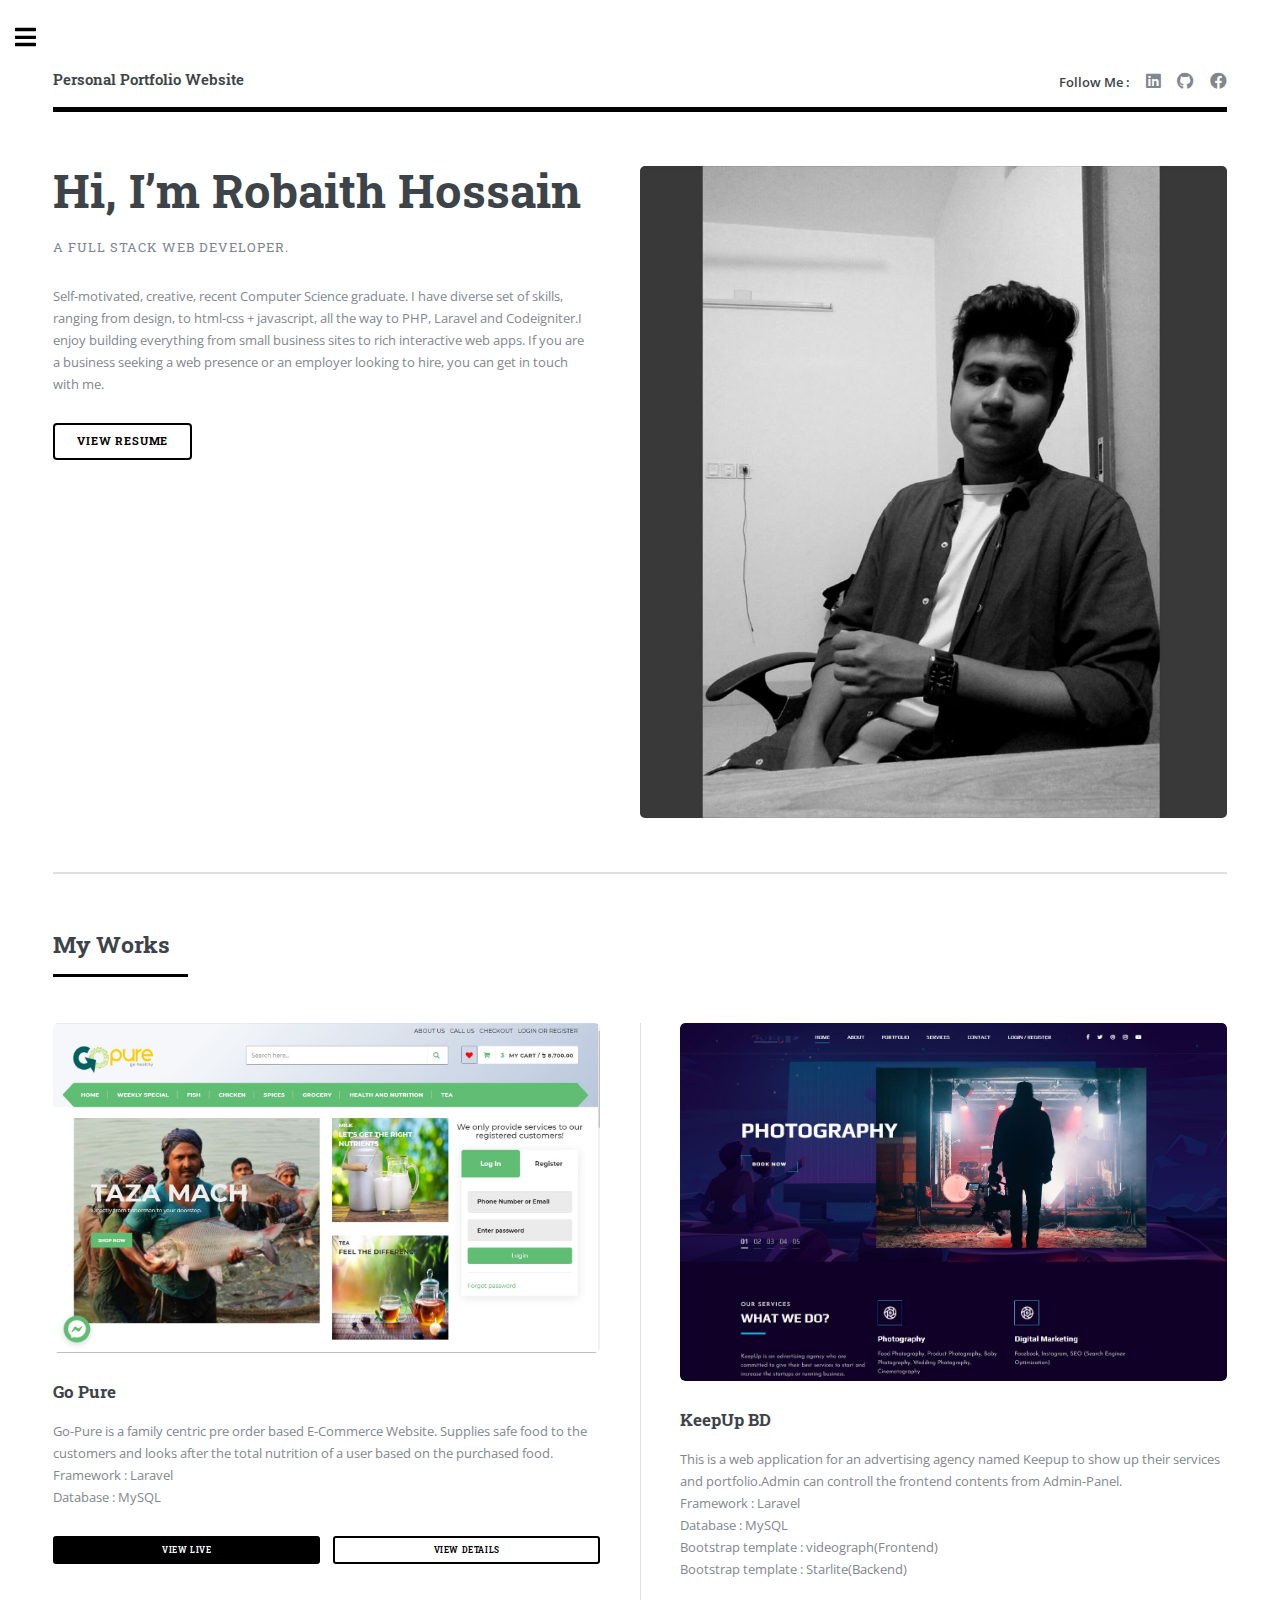
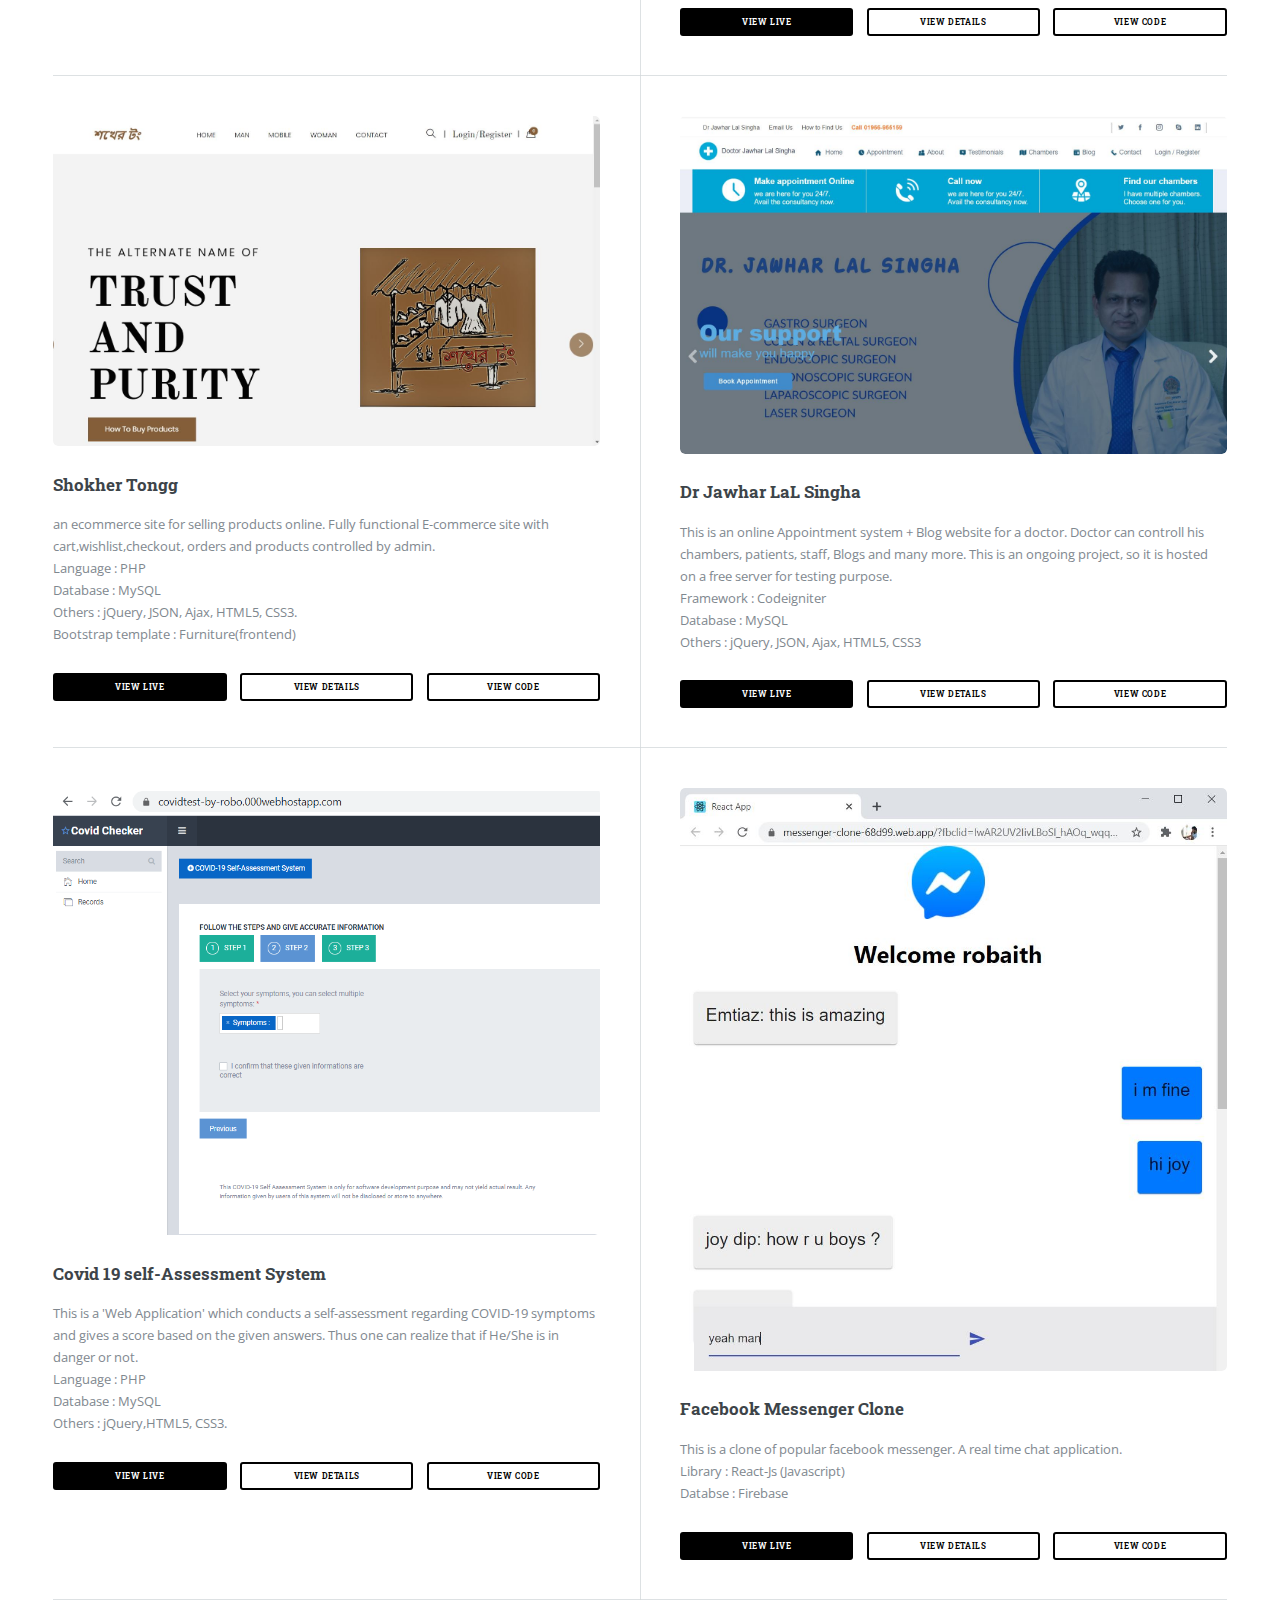
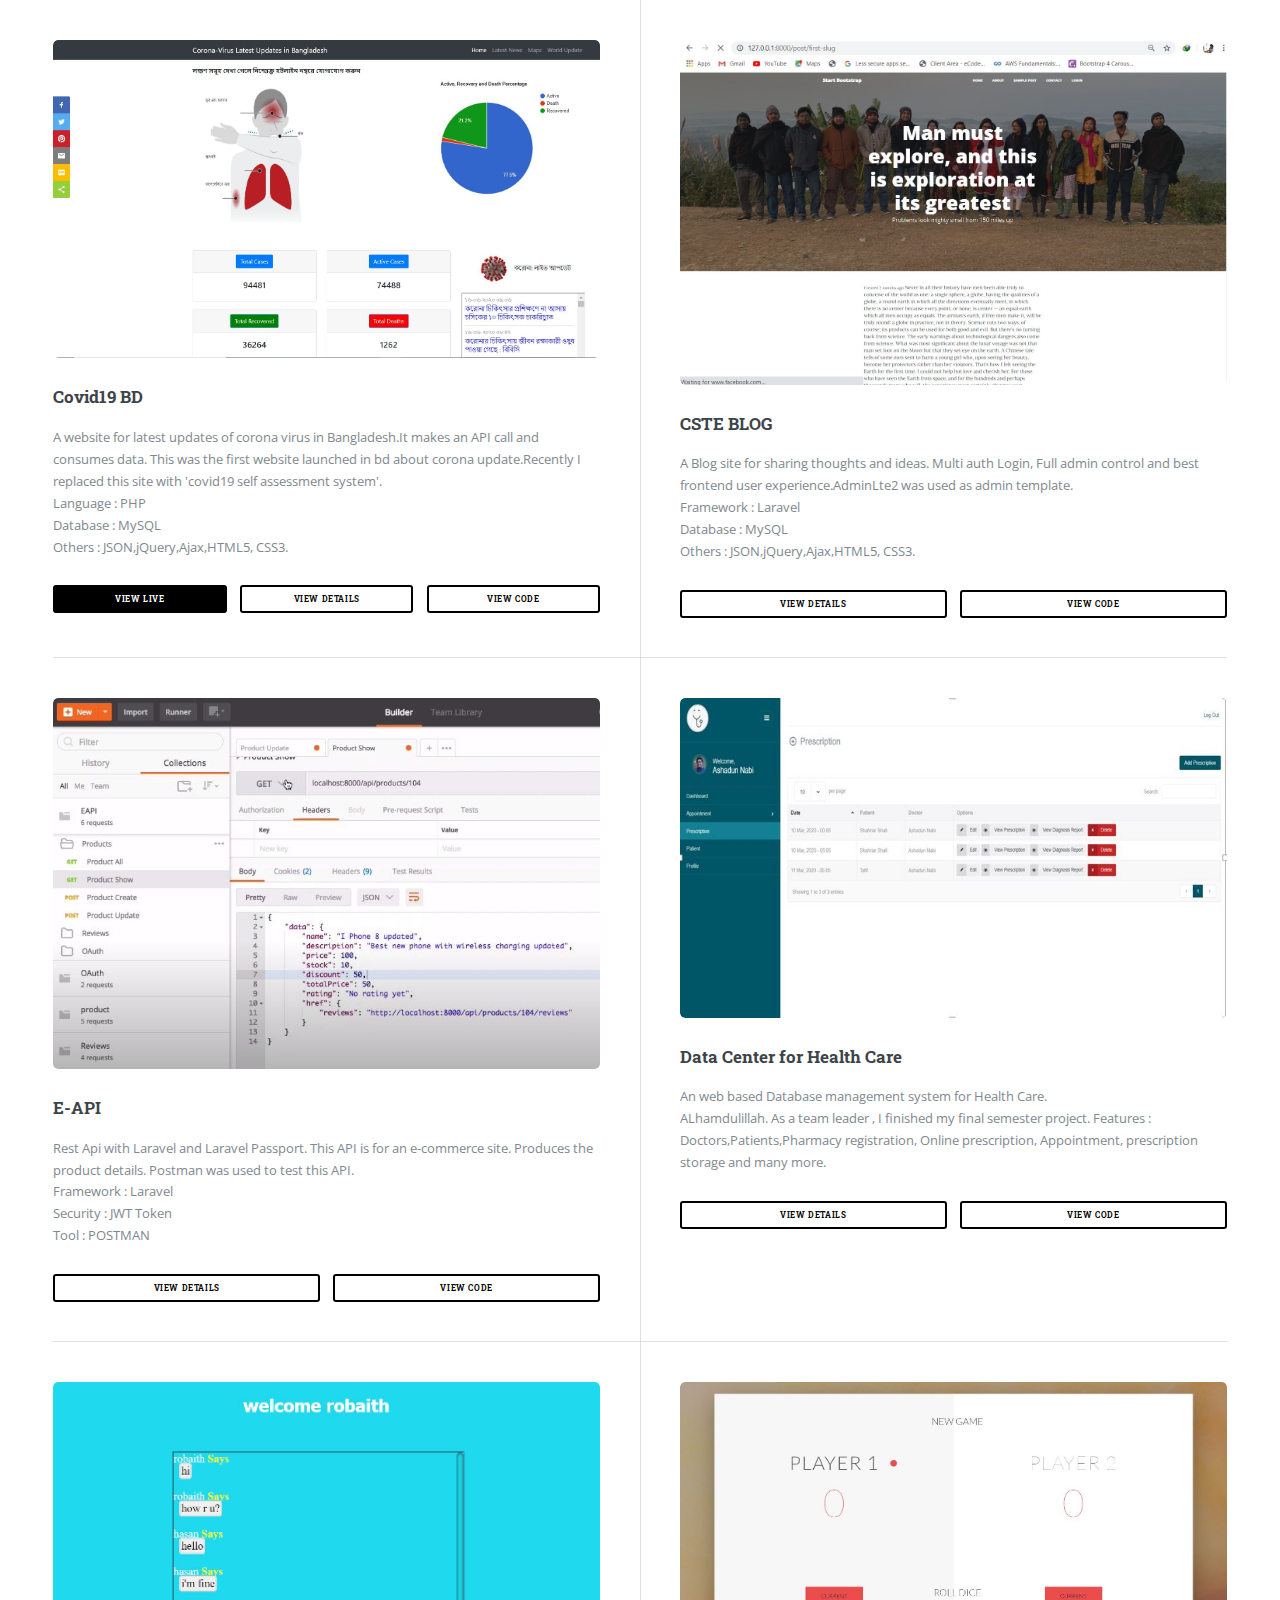
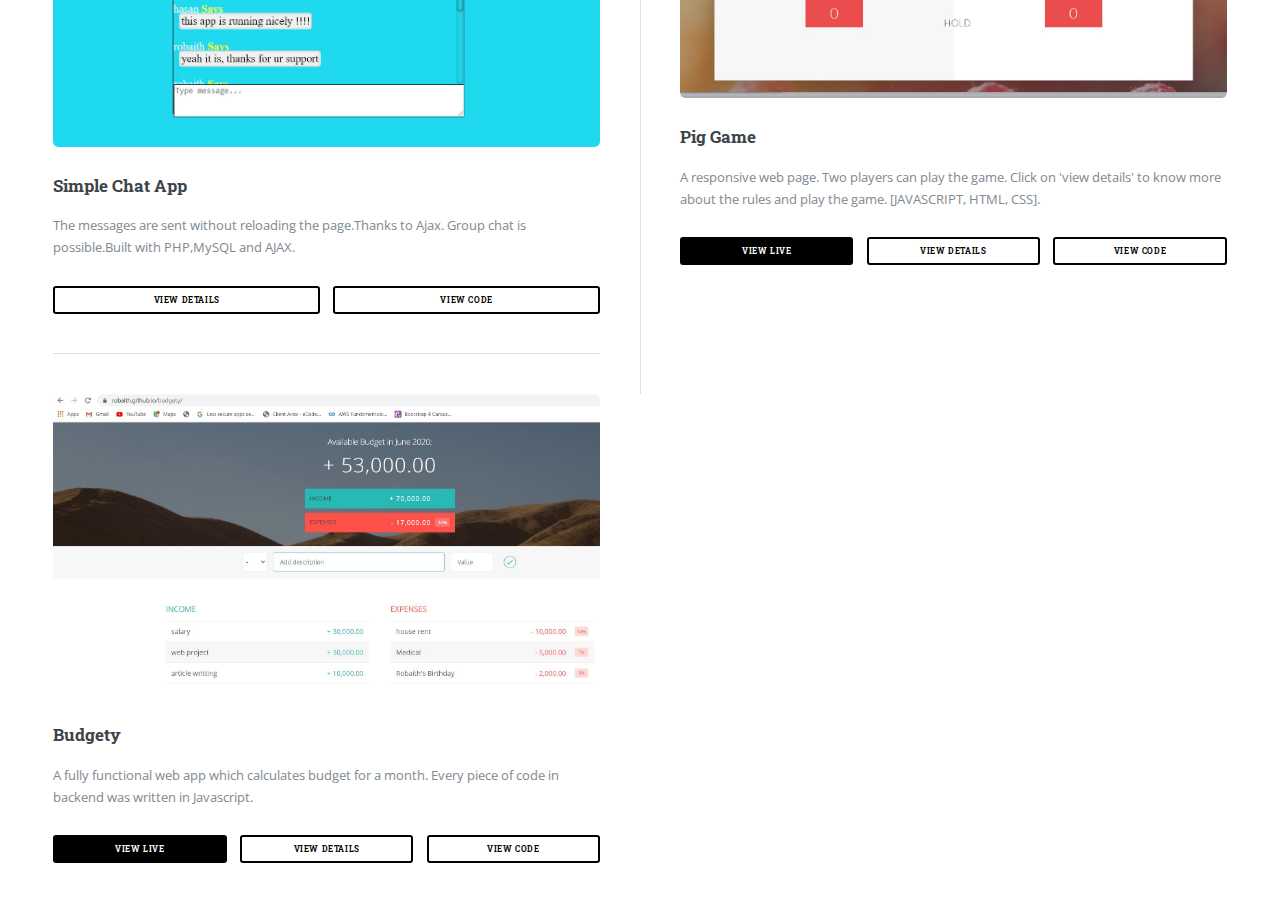
<file: index.html>
<!DOCTYPE HTML>

<html>
<head>
	<title>Portfolio Of Robaith</title>
	<meta charset="utf-8" />
	<meta name="viewport" content="width=device-width, initial-scale=1, user-scalable=no" />
	<link rel="stylesheet" href="assets/css/main.css" />

	<link rel="icon" href="assets/favicon.ico" type="image/gif" sizes="16x16">
</head>
<body class="is-preload">

	<!-- Wrapper -->
	<div id="wrapper">

		<!-- Main -->
		<div id="main">
			<div class="inner">

				<!-- Header -->
				<header id="header">
					<a href="index.html" class="logo"><strong>Personal Portfolio Website</strong></a>
					<ul class="icons">
						<li><strong>Follow Me :</strong></li>
						<li><a href="https://www.linkedin.com/in/robaith-hossain-39bb1b1a7/" class="icon brands fa-linkedin" target="_blank"><span class="label">Linkedin</span></a></li>
						<li><a href="https://github.com/Robaith" class="icon brands fa-github" target="_blank"><span class="label">GitHub</span></a></li>
						<li><a href="https://www.facebook.com/people/Robaith-Hossain/100006711241809" target="_blank" class="icon brands fa-facebook"><span class="label">Facebook</span></a></li>
						
					</ul>
				</header>

				<!-- Banner -->
				<section id="banner">
					<div class="content">
						<header>
							<h1>Hi, I’m Robaith Hossain<br /></h1>
							<p>A Full stack web developer.</p>
						</header>
						<p>Self-motivated, creative, recent Computer Science graduate. I have diverse set of skills, ranging from design, to html-css + javascript, all the way to PHP, Laravel and Codeigniter.I enjoy building everything from small business sites to rich interactive web apps. If you are a business seeking a web presence or an employer looking to hire, you can get in touch with me.</p>
						<ul class="actions">

							<li><a href="https://robaith.github.io/portfolio/Robaith_Hossain_CV.pdf" class="button big" target="_blank">View Resume</a></li>

						</ul>
					</div>
					<span class="image">
						<img src="images/pic10.jpg" alt="" />
					</span>
				</section>













				<section>
					<header class="major">
						<h2>My Works</h2>
					</header>
					<div class="posts">
						<article>
							<a href="http://gopure.com.bd/" class="image"><img src="images/gopure.JPG" alt="" /></a>
							<h3>Go Pure</h3>
							<p>Go-Pure is a family centric pre order based E-Commerce Website. Supplies safe food to the customers and looks after the total nutrition of a user based on the purchased food. <br>
								Framework : Laravel <br>
								Database : MySQL <br>
								
							</p>
							<ul class="actions fit">
								<li ><a href="http://gopure.com.bd/" class="button primary small" target="_blank">View Live</a></li>
								<li><a href="#" class="button small">View Details</a></li>
								
								
								
							</ul>
						</article>
						<article>
							<a href="http://keepupbd.com/" class="image"><img src="images/keepup.JPG" alt="" /></a>
							<h3>KeepUp BD</h3>
							<p>This is a web application for an advertising agency named Keepup to show up their services and portfolio.Admin can controll the frontend contents from Admin-Panel. <br>
								Framework : Laravel <br>
								Database : MySQL <br>
								Bootstrap template : videograph(Frontend) <br>
								Bootstrap template : Starlite(Backend)
							</p>
							<ul class="actions fit">
								<li ><a href="http://keepupbd.com/" class="button primary small" target="_blank">View Live</a></li>
								<li><a href="#" class="button small">View Details</a></li>
								<li><a href="https://github.com/Robaith/keepup" class="button small" target="_blank">View Code</a></li>
								
								
							</ul>
						</article>
						<article>
							<a href="https://www.shokhertongg.com" class="image"><img src="images/shokh.JPG" alt="" /></a>
							<h3>Shokher Tongg</h3>
							<p>an ecommerce site for selling products online. Fully functional E-commerce site with cart,wishlist,checkout, orders and products controlled by admin. <br>
								Language : PHP <br>
								Database : MySQL <br>
								Others : jQuery, JSON, Ajax, HTML5, CSS3.<br>
								Bootstrap template : Furniture(frontend)
							</p>
							<ul class="actions fit">
								<li><a href="https://shokhertongg.com" class="button primary small" target="_blank">View Live</a></li>
								<li><a href="rawphp.html" class="button small">View Details</a></li>
								<li><a href="https://github.com/Robaith/shokher-tong" class="button small" target="_blank">View Code</a></li>
								
							</ul>
						</article>
						<article>
							<a href="https://drjawhar.000webhostapp.com/" class="image"><img src="images/jawhar.JPG" alt="" /></a>
							<h3>Dr Jawhar LaL Singha</h3>
							<p>This is an online Appointment system + Blog website for a doctor. Doctor can controll his chambers, patients, staff, Blogs and many more. This is an ongoing project, so it is hosted on a free server for testing purpose.<br>
								Framework : Codeigniter <br>
								Database : MySQL <br>
								Others : jQuery, JSON, Ajax, HTML5, CSS3
							</p>
							<ul class="actions fit">
								<li ><a href="https://drjawhar.000webhostapp.com/" class="button primary small" target="_blank">View Live</a></li>
								<li><a href="#" class="button small">View Details</a></li>
								<li><a href="#" class="button small" target="_blank">View Code</a></li>
								
								
							</ul>
						</article>
						<article>
							<a href="https://covid19bd.com" class="image"><img src="images/covidtest.PNG" alt="" /></a>
							<h3>Covid 19 self-Assessment System</h3>
							<p>This is a 'Web Application' which conducts a self-assessment regarding COVID-19 symptoms and gives a score based on the given answers. Thus one can realize that if He/She is in danger or not. <br>
								Language : PHP <br>
								Database : MySQL <br>
								Others : jQuery,HTML5, CSS3. 
							</p>
							<ul class="actions fit">
								<li><a href="https://covid19bd.com" class="button primary small" target="_blank">View Live</a></li>
								<li><a href="#" class="button small">View Details</a></li>
								<li><a href="https://github.com/Robaith/covid19-self-assessment-system" class="button small" target="_blank">View Code</a></li>
								
							</ul>
						</article>
						<article>
							<a href="https://messenger-clone-68d99.web.app/" class="image"><img src="images/messenger.JPG" alt="" /></a>
							<h3>Facebook Messenger Clone</h3>
							<p>This is a clone of popular facebook messenger. A real time chat application. <br>
								Library : React-Js (Javascript) <br>
								Databse : Firebase
							</p>
							<ul class="actions fit">
								<li><a href="https://messenger-clone-68d99.web.app/" class="button primary small" target="_blank">View Live</a></li>
								<li><a href="#" class="button small">View Details</a></li>
								<li><a href="https://github.com/Robaith/messenger-clone-with-React-js" class="button small" target="_blank">View Code</a></li>
								
							</ul>
						</article>
						<article>
							<a href="#" class="image"><img src="images/covid.JPG" alt="" /></a>
							<h3>Covid19 BD</h3>
							<p>A website for latest updates of corona virus in Bangladesh.It makes an API call and consumes data. This was the first website launched in bd about corona update.Recently I replaced this site with 'covid19 self assessment system'. <br>

							Language : PHP <br>
							Database : MySQL <br>
							Others : JSON,jQuery,Ajax,HTML5, CSS3. 
							</p>
							<ul class="actions fit">
								<li><a href="https://covid19bd.com" class="button primary small" target="_blank">View Live</a></li>
								<li><a href="rawphp.html" class="button small">View Details</a></li>
								<li><a href="https://github.com/Robaith/covid19bd.com" target="_blank" class="button small">View Code</a></li>
								
							</ul>
						</article>
						<article>
							<a href="https://github.com/Robaith/CSTE-Blog" class="image"><img src="images/blog.JPG" alt="" /></a>
							<h3>CSTE BLOG</h3>
							<p>
								A Blog site for sharing thoughts and ideas. Multi auth Login, Full admin control and best frontend user experience.AdminLte2 was used as admin template.
								<br>
								Framework : Laravel <br>
								Database : MySQL <br>
								Others : JSON,jQuery,Ajax,HTML5, CSS3. 
							</p>
							<ul class="actions fit">
								
								<li><a href="laravel.html" class="button small">View Details</a></li>
								<li><a href="https://github.com/Robaith/CSTE-Blog" target="_blank" class="button small">View Code</a></li>
								
							</ul>
						</article>
						<article>
							<a href="https://github.com/Robaith/E-API" class="image"><img src="images/eapi.JPG" alt="" /></a>
							<h3>E-API</h3>
							<p>
								Rest Api with Laravel and Laravel Passport. This API is for an e-commerce site. Produces the product details. Postman was used to test this API. <br>

								Framework : Laravel <br>
								Security : JWT Token <br>
								Tool : POSTMAN

							</p>
							<ul class="actions fit">
								<li><a href="laravel.html" class="button small">View Details</a></li>
								<li><a href="https://github.com/Robaith/E-API" target="_blank" class="button small">View Code</a></li>
								
							</ul>
						</article>
						<article>
							<a href="codeigniter.html" class="image"><img src="images/health.JPG" alt="" /></a>
							<h3>Data Center for Health Care</h3>
							<p>An web based Database management system for Health Care.<br>ALhamdulillah. As a team leader , I finished my final semester project. Features : Doctors,Patients,Pharmacy registration, Online prescription, Appointment, prescription storage and many more.<br>

							</p>
							<ul class="actions fit">
								<li><a href="codeigniter.html" class="button small">View Details</a></li>
								<li><a href="https://github.com/Robaith/Data-Center-for-Healthcare" target="_blank" class="button small">View Code</a></li>
								
							</ul>
						</article>

						<article>
							<a href="https://github.com/Robaith/simple-chat-app" class="image"><img src="images/chat.JPG" alt="" /></a>
							<h3>Simple Chat App</h3>
							<p>The messages are sent without reloading the page.Thanks to Ajax. Group chat is possible.Built with PHP,MySQL and AJAX.</p>
							<ul class="actions fit">
								<li><a href="rawphp.html" class="button small">View Details</a></li>
								<li><a href="https://github.com/Robaith/simple-chat-app" target="_blank" class="button small">View Code</a></li>
								
							</ul>
						</article>
						<article>
							<a href="https://robaith.github.io/Pig-Game/" class="image"><img src="images/pig.JPG" alt="" /></a>
							<h3>Pig Game</h3>
							<p>A responsive web page. Two players can play the game. Click on 'view details' to know more about the rules and play the game. [JAVASCRIPT, HTML, CSS].<br>
							</p>
							<ul class="actions fit">
								<li><a href="https://robaith.github.io/Pig-Game/" class="button primary small" target="_blank">View Live</a></li>
								<li><a href="javascript.html" class="button small">View Details</a></li>
								<li><a href="https://github.com/Robaith/Pig-Game" target="_blank" class="button small">View Code</a></li>
								
							</ul>
						</article>
						<article>
							<a href="https://robaith.github.io/budgety/" class="image"><img src="images/budgety.JPG" alt="" /></a>
							<h3>Budgety</h3>
							<p>A fully functional web app which calculates budget for a month. Every piece of code in backend was written in Javascript.<br>
							</p>
							<ul class="actions fit">
								<li><a href="https://robaith.github.io/budgety/" class="button primary small" target="_blank">View Live</a></li>
								<li><a href="javascript.html" class="button small">View Details</a></li>
								<li><a href="https://github.com/Robaith/budgety" class="button small" target="_blank">View Code</a></li>
								
							</ul>
						</article>
						
					</div>
				</section>

			</div>
		</div>
















		<!-- Sidebar -->
		<div id="sidebar">
			<div class="inner">

				<!-- Search -->
				<section id="search" class="alt">
					<form method="post" action="#">
						<input type="text" name="query" id="query" placeholder="Search" />
					</form>
				</section>

				<!-- Menu -->
				<nav id="menu">
					<header class="major">
						<h2>Menu</h2>
					</header>
					<ul>
						<li><a href="index.html">Homepage</a></li>
						<li><a href="https://robaith.github.io/portfolio/Robaith_Hossain_CV.pdf" target="_blank">View Resume</a></li>
						<li>
							<span class="opener">Projects</span>
							<ul>
								<li><a href="rawphp.html">Raw PHP</a></li>
								<li><a href="laravel.html">Laravel</a></li>
								<li><a href="codeigniter.html">Codeigniter</a></li>
								<li><a href="javascript.html">Javascript</a></li>
							</ul>
						</li>
						<li>
							<span class="opener">Problem Solving</span>
							<ul>
								<li><a href="https://www.urionlinejudge.com.br/judge/en/profile/153068" target="_blank">URI Online Judge</a></li>
								
							</ul>
						</li>

						<li><a href="https://github.com/Robaith/Machine-Learning" target="_blank">Machine Learning</a></li>
						<li>
							<span class="opener">Certificates</span>
							<ul>
								<li><a href="https://robaith.github.io/portfolio/php.pdf" target="_blank">PHP</a></li>
								<li><a href="https://robaith.github.io/portfolio/sql.pdf" target="_blank">SQL</a></li>
								<li><a href="https://robaith.github.io/portfolio/aws.pdf" target="_blank">AWS</a></li>
							</ul>
						</li>
					</ul>
				</nav>


				<!-- Section -->
				<section>
					<header class="major">
						<h2>Get in touch</h2>
					</header>

					<ul class="contact">
						<li class="icon solid fa-envelope">Robaith@gmail.com</li>
						<li class="icon solid fa-phone">01876068462</li>
						<li class="icon solid fa-home">Sultan Colony, Maijdee Court,<br />
						Sadar Noakhali, Noakhali</li>
					</ul>
				</section>

				<!-- Footer -->
				<footer id="footer">
					<p class="copyright">&copy; Robaith. All rights reserved</p>
				</footer>

			</div>
		</div>

	</div>

	<!-- Scripts -->
	<script src="assets/js/jquery.min.js"></script>
	<script src="assets/js/browser.min.js"></script>
	<script src="assets/js/breakpoints.min.js"></script>
	<script src="assets/js/util.js"></script>
	<script src="assets/js/main.js"></script>

</body>
</html>
</file>
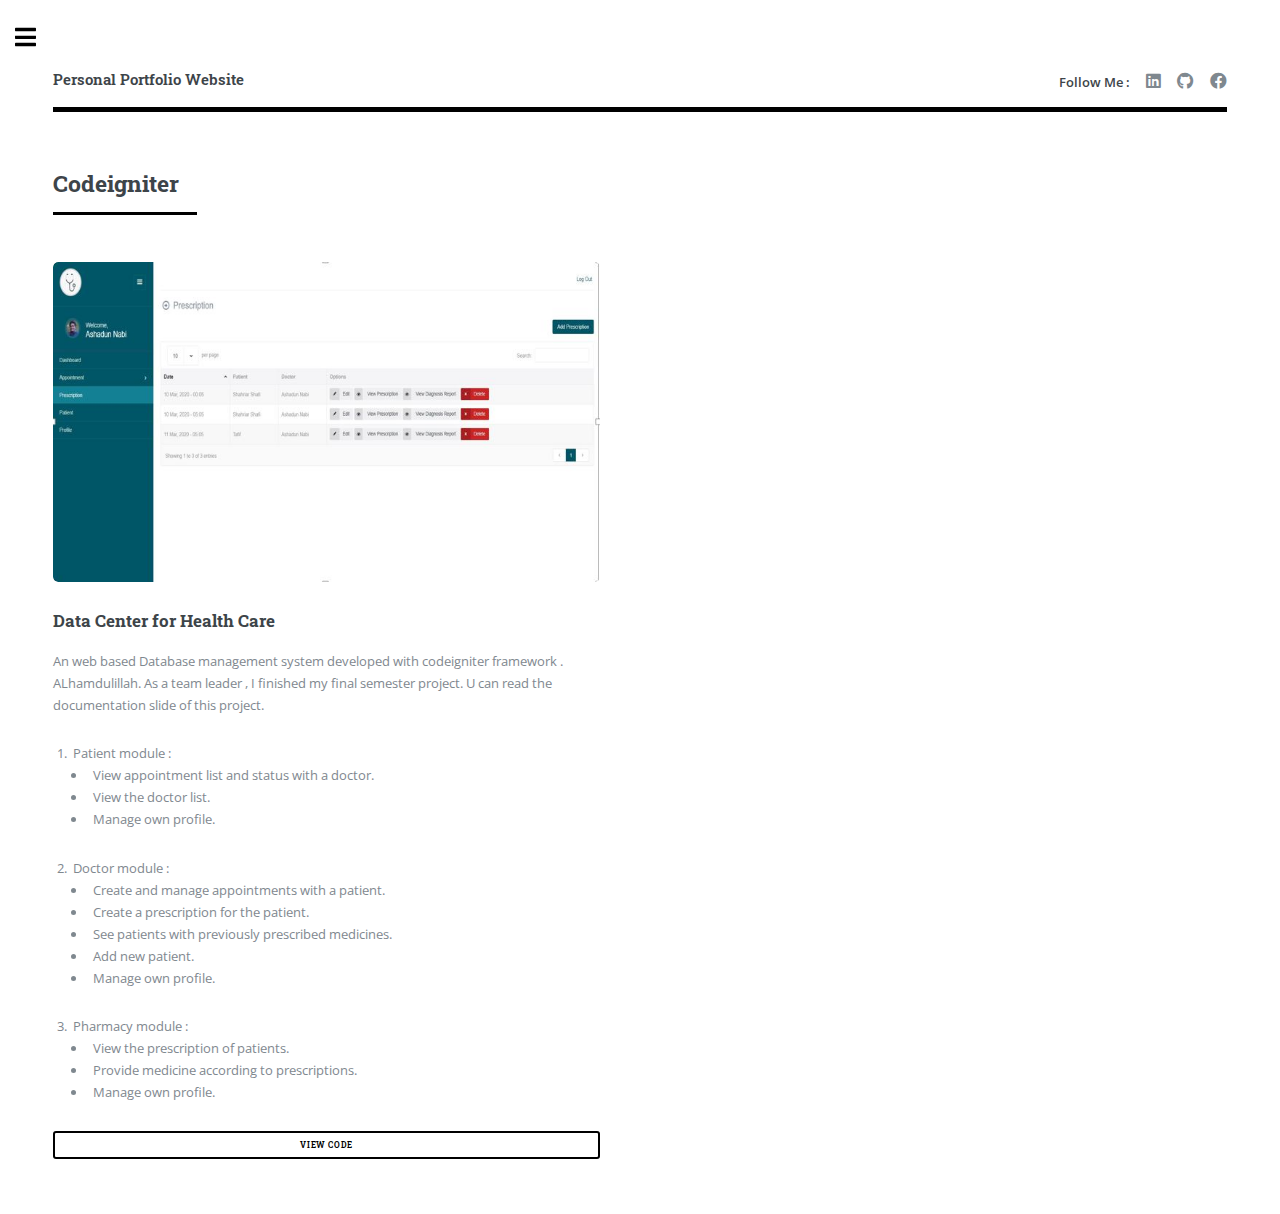
<file: codeigniter.html>
<!DOCTYPE HTML>
<html>
<head>
	<title>Portfolio Of Robaith</title>
	<meta charset="utf-8" />
	<meta name="viewport" content="width=device-width, initial-scale=1, user-scalable=no" />
	<link rel="stylesheet" href="assets/css/main.css" />
</head>
<body class="is-preload">

	<!-- Wrapper -->
	<div id="wrapper">

		<!-- Main -->
		<div id="main">
			<div class="inner">

				<!-- Header -->
				<header id="header">
					<a href="index.html" class="logo"><strong>Personal Portfolio Website</strong></a>
					<ul class="icons">
						<li><strong>Follow Me :</strong></li>
						<li><a href="https://www.linkedin.com/in/robaith-hossain-39bb1b1a7/" class="icon brands fa-linkedin" target="_blank"><span class="label">Linkedin</span></a></li>
						<li><a href="https://github.com/Robaith" class="icon brands fa-github" target="_blank"><span class="label">GitHub</span></a></li>
						<li><a href="https://www.facebook.com/people/Robaith-Hossain/100006711241809" target="_blank" class="icon brands fa-facebook"><span class="label">Facebook</span></a></li>
						
					</ul>
				</header>








				<section>
					<header class="major">
						<h2>Codeigniter</h2>
					</header>
					<div class="posts">
						
						<article>
							<a href="#" class="image"><img src="images/health.JPG" alt="" /></a>
							<h3>Data Center for Health Care</h3>
							<p>An web based Database management system developed with codeigniter framework .<br>ALhamdulillah. As a team leader , I finished my final semester project. U can read the documentation slide of this project. <br>
								<ol>
									<li>Patient module :
										<ul>
											<li>View appointment list and status with a doctor.</li>
											<li>View the doctor list.</li>
											<li>Manage own profile.</li>

										</ul>
									</li>
									<li>Doctor module :
										<ul>
											<li>Create and manage appointments with a patient.</li>
											<li>Create a prescription for the patient.</li>
											<li>See patients with previously prescribed medicines.</li>
											<li>Add new patient.</li>
											<li>Manage own profile.</li>
										</ul>
									</li>
									<li>Pharmacy module :
										<ul>
											<li>View the prescription of patients.</li>
											<li>Provide medicine according to prescriptions.</li>
											<li>Manage own profile.</li>
										</ul>
									</li>
								</ol>

							</p>
							<ul class="actions fit">
									
									<li><a href="https://github.com/Robaith/Data-Center-for-Healthcare" target="_blank" class="button small">View Code</a></li>
									
							 </ul>
						</article>

					</div>
				</section>

			</div>
		</div>
















		<!-- Sidebar -->
		<div id="sidebar">
			<div class="inner">

				<!-- Search -->
				<section id="search" class="alt">
					<form method="post" action="#">
						<input type="text" name="query" id="query" placeholder="Search" />
					</form>
				</section>

				<!-- Menu -->
				<nav id="menu">
					<header class="major">
						<h2>Menu</h2>
					</header>
					<ul>
						<li><a href="index.html">Homepage</a></li>
						<li><a href="https://robaith.github.io/portfolio/Robaith_Hossain_CV.pdf" target="_blank">View Resume</a></li>
						<li>
							<span class="opener">Projects</span>
							<ul>
								<li><a href="rawphp.html">Raw PHP</a></li>
								<li><a href="laravel.html">Laravel</a></li>
								<li><a href="codeigniter.html">Codeigniter</a></li>
								<li><a href="javascript.html">Javascript</a></li>
							</ul>
						</li>
						<li>
							<span class="opener">Problem Solving</span>
							<ul>
								<li><a href="https://www.urionlinejudge.com.br/judge/en/profile/153068" target="_blank">URI Online Judge</a></li>
								
							</ul>
						</li>

						<li><a href="https://github.com/Robaith/Machine-Learning" target="_blank">Machine Learning</a></li>
						<li>
							<span class="opener">Certificates</span>
							<ul>
								<li><a href="https://robaith.github.io/portfolio/php.pdf" target="_blank">PHP</a></li>
								<li><a href="https://robaith.github.io/portfolio/sql.pdf" target="_blank">SQL</a></li>
								<li><a href="https://robaith.github.io/portfolio/aws.pdf" target="_blank">AWS</a></li>
							</ul>
						</li>
					</ul>
				</nav>


				<!-- Section -->
				<section>
					<header class="major">
						<h2>Get in touch</h2>
					</header>

					<ul class="contact">
						<li class="icon solid fa-envelope">Robaith@gmail.com</li>
						<li class="icon solid fa-phone">01876068462</li>
						<li class="icon solid fa-home">Sultan Colony, Maijdee Court,<br />
						Sadar Noakhali, Noakhali</li>
					</ul>
				</section>

				<!-- Footer -->
				<footer id="footer">
					<p class="copyright">&copy; Robaith. All rights reserved</p>
				</footer>

			</div>
		</div>

	</div>

	<!-- Scripts -->
	<script src="assets/js/jquery.min.js"></script>
	<script src="assets/js/browser.min.js"></script>
	<script src="assets/js/breakpoints.min.js"></script>
	<script src="assets/js/util.js"></script>
	<script src="assets/js/main.js"></script>

</body>
</html>
</file>
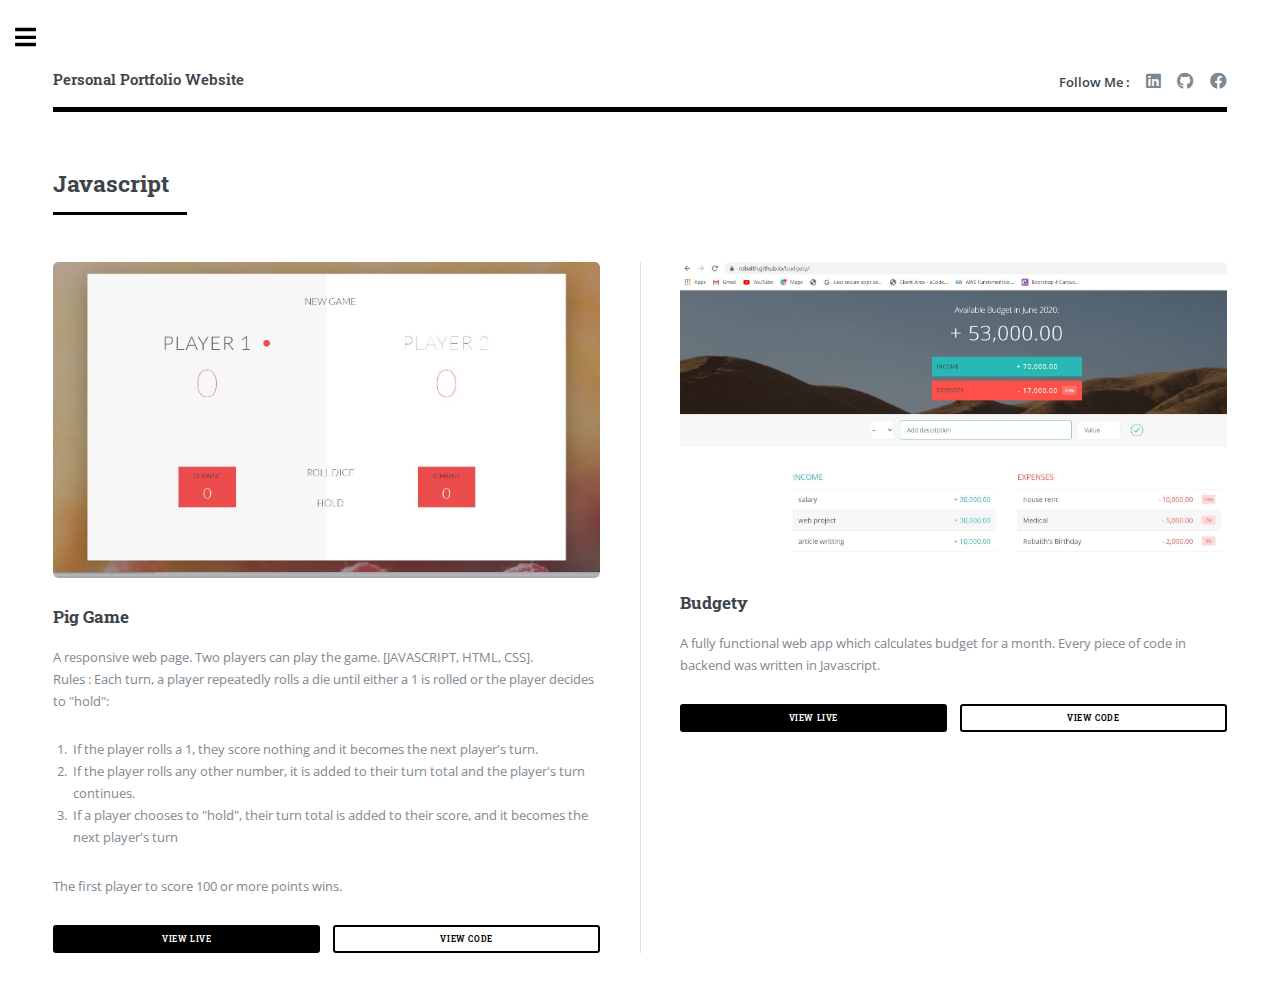
<file: javascript.html>
<!DOCTYPE HTML>

<html>
<head>
	<title>Portfolio Of Robaith</title>
	<meta charset="utf-8" />
	<meta name="viewport" content="width=device-width, initial-scale=1, user-scalable=no" />
	<link rel="stylesheet" href="assets/css/main.css" />
</head>
<body class="is-preload">

	<!-- Wrapper -->
	<div id="wrapper">

		<!-- Main -->
		<div id="main">
			<div class="inner">

				<!-- Header -->
				<header id="header">
					<a href="index.html" class="logo"><strong>Personal Portfolio Website</strong></a>
					<ul class="icons">
						<li><strong>Follow Me :</strong></li>
						<li><a href="https://www.linkedin.com/in/robaith-hossain-39bb1b1a7/" class="icon brands fa-linkedin" target="_blank"><span class="label">Linkedin</span></a></li>
						<li><a href="https://github.com/Robaith" class="icon brands fa-github" target="_blank"><span class="label">GitHub</span></a></li>
						<li><a href="https://www.facebook.com/people/Robaith-Hossain/100006711241809" target="_blank" class="icon brands fa-facebook"><span class="label">Facebook</span></a></li>
						
					</ul>
				</header>








				<section>
					<header class="major">
						<h2>Javascript</h2>
					</header>
					<div class="posts">
						
						<article>
							<a href="#" class="image"><img src="images/pig.JPG" alt="" /></a>
							<h3>Pig Game</h3>
							<p>A responsive web page. Two players can play the game. [JAVASCRIPT, HTML, CSS].<br>Rules : Each turn, a player repeatedly rolls a die until either a 1 is rolled or the player decides to "hold":

								<ol>
									<li>If the player rolls a 1, they score nothing and it becomes the next player's turn.</li>
									<li>If the player rolls any other number, it is added to their turn total and the player's turn continues.</li>
									<li>If a player chooses to "hold", their turn total is added to their score, and it becomes the next player's turn</li>
								</ol>

								The first player to score 100 or more points wins.
							</p>
							<ul class="actions fit">
								<li><a href="https://robaith.github.io/Pig-Game/"target="_blank" class="button primary small">View Live</a></li>
								<li><a href="https://github.com/Robaith/Pig-Game"target="_blank" class="button small">View Code</a></li>
								
							</ul>
						</article>
						<article>
							<a href="#" class="image"><img src="images/budgety.JPG" alt="" /></a>
							<h3>Budgety</h3>
							<p>A fully functional web app which calculates budget for a month. Every piece of code in backend was written in Javascript.<br>
							</p>
							<ul class="actions fit">
								<li><a href="https://robaith.github.io/budgety/"target="_blank" class="button primary small">View Live</a></li>
								<li><a href="https://github.com/Robaith/budgety"target="_blank" class="button small">View Code</a></li>
								
							</ul>
						</article>

					</div>
				</section>

			</div>
		</div>
















		<!-- Sidebar -->
		<div id="sidebar">
			<div class="inner">

				<!-- Search -->
				<section id="search" class="alt">
					<form method="post" action="#">
						<input type="text" name="query" id="query" placeholder="Search" />
					</form>
				</section>

				<!-- Menu -->
				<nav id="menu">
					<header class="major">
						<h2>Menu</h2>
					</header>
					<ul>
						<li><a href="index.html">Homepage</a></li>
						<li><a href="https://robaith.github.io/portfolio/Robaith_Hossain_CV.pdf" target="_blank">View Resume</a></li>
						<li>
							<span class="opener">Projects</span>
							<ul>
								<li><a href="rawphp.html">Raw PHP</a></li>
								<li><a href="laravel.html">Laravel</a></li>
								<li><a href="codeigniter.html">Codeigniter</a></li>
								<li><a href="javascript.html">Javascript</a></li>
							</ul>
						</li>
						<li>
							<span class="opener">Problem Solving</span>
							<ul>
								<li><a href="https://www.urionlinejudge.com.br/judge/en/profile/153068" target="_blank">URI Online Judge</a></li>
								
							</ul>
						</li>

						<li><a href="https://github.com/Robaith/Machine-Learning" target="_blank">Machine Learning</a></li>
						<li>
							<span class="opener">Certificates</span>
							<ul>
								<li><a href="https://robaith.github.io/portfolio/php.pdf" target="_blank">PHP</a></li>
								<li><a href="https://robaith.github.io/portfolio/sql.pdf" target="_blank">SQL</a></li>
								<li><a href="https://robaith.github.io/portfolio/aws.pdf" target="_blank">AWS</a></li>
							</ul>
						</li>
					</ul>
				</nav>


				<!-- Section -->
				<section>
					<header class="major">
						<h2>Get in touch</h2>
					</header>

					<ul class="contact">
						<li class="icon solid fa-envelope">Robaith@gmail.com</li>
						<li class="icon solid fa-phone">01876068462</li>
						<li class="icon solid fa-home">Sultan Colony, Maijdee Court,<br />
						Sadar Noakhali, Noakhali</li>
					</ul>
				</section>

				<!-- Footer -->
				<footer id="footer">
					<p class="copyright">&copy; Robaith. All rights reserved</p>
				</footer>

			</div>
		</div>

	</div>

	<!-- Scripts -->
	<script src="assets/js/jquery.min.js"></script>
	<script src="assets/js/browser.min.js"></script>
	<script src="assets/js/breakpoints.min.js"></script>
	<script src="assets/js/util.js"></script>
	<script src="assets/js/main.js"></script>

</body>
</html>
</file>
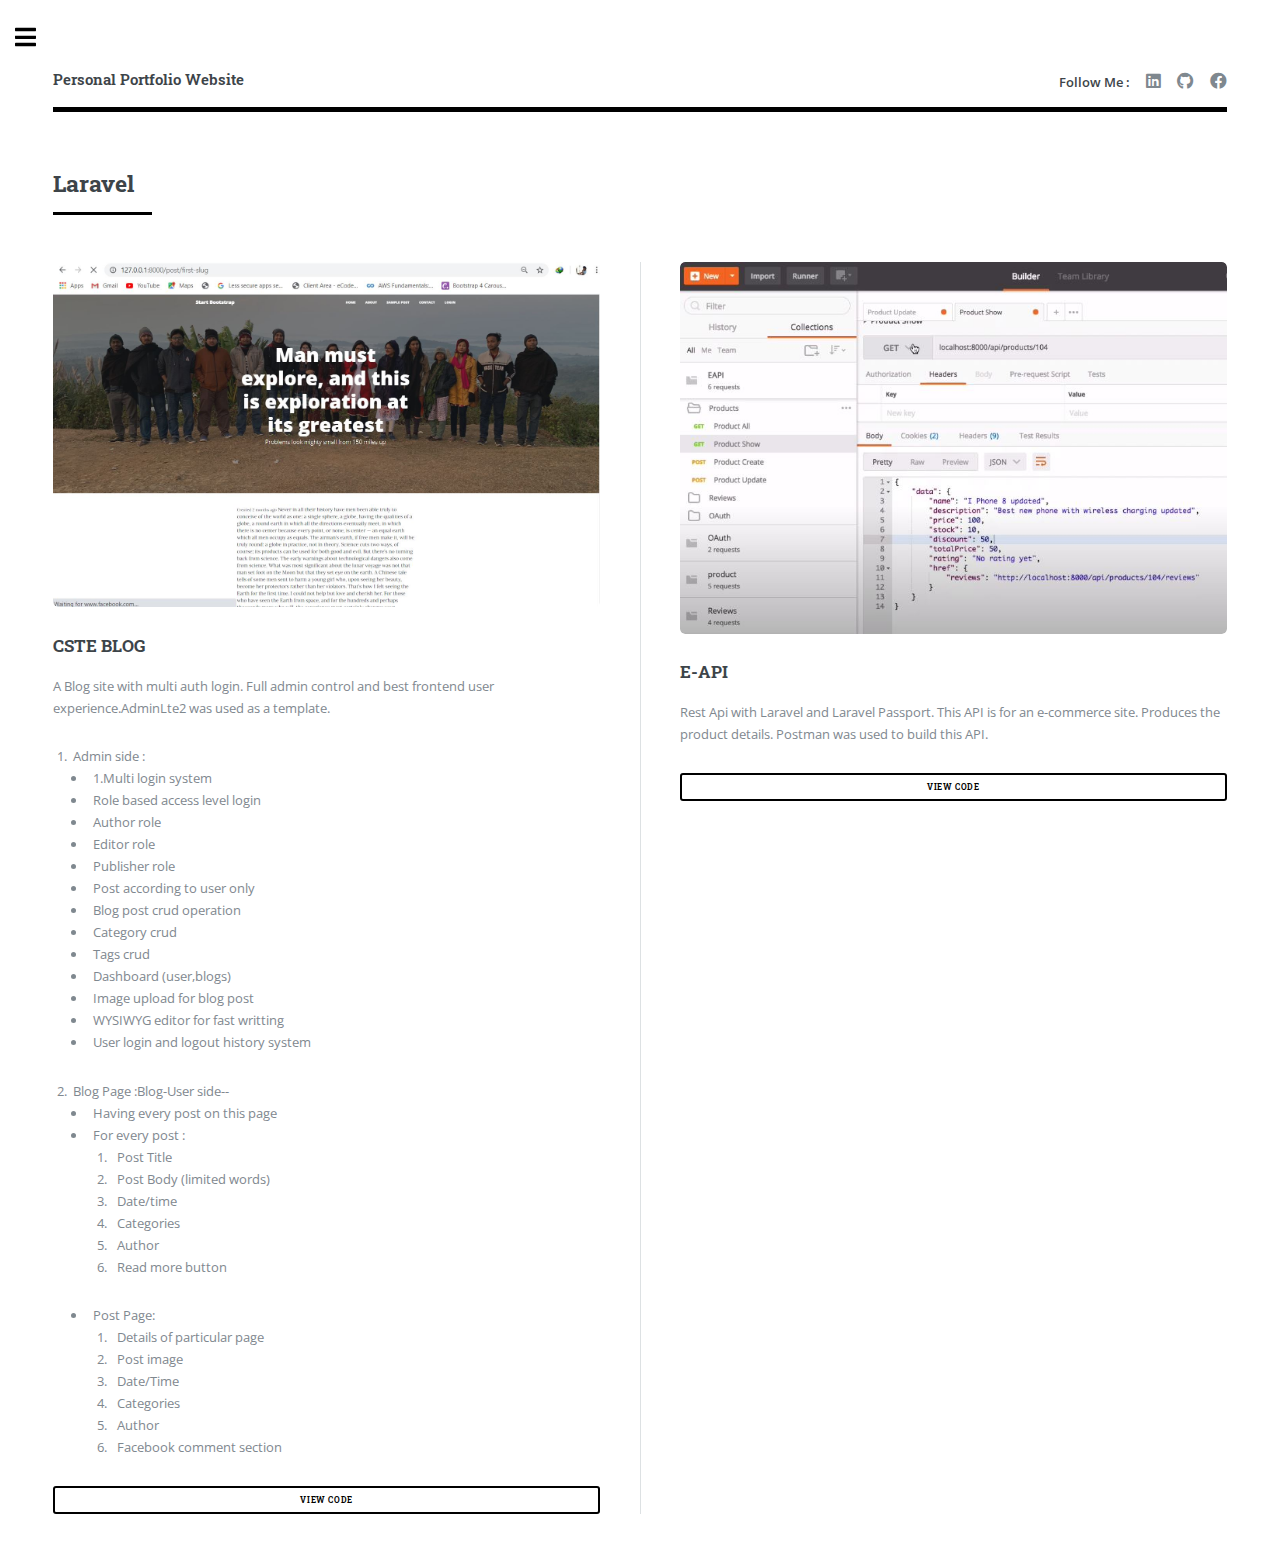
<file: laravel.html>
<!DOCTYPE HTML>

<html>
<head>
	<title>Portfolio Of Robaith</title>
	<meta charset="utf-8" />
	<meta name="viewport" content="width=device-width, initial-scale=1, user-scalable=no" />
	<link rel="stylesheet" href="assets/css/main.css" />
</head>
<body class="is-preload">

	<!-- Wrapper -->
	<div id="wrapper">

		<!-- Main -->
		<div id="main">
			<div class="inner">

				<!-- Header -->
				<header id="header">
					<a href="index.html" class="logo"><strong>Personal Portfolio Website</strong></a>
					<ul class="icons">
						<li><strong>Follow Me :</strong></li>
						<li><a href="https://www.linkedin.com/in/robaith-hossain-39bb1b1a7/" class="icon brands fa-linkedin" target="_blank"><span class="label">Linkedin</span></a></li>
						<li><a href="https://github.com/Robaith" class="icon brands fa-github" target="_blank"><span class="label">GitHub</span></a></li>
						<li><a href="https://www.facebook.com/people/Robaith-Hossain/100006711241809" target="_blank" class="icon brands fa-facebook"><span class="label">Facebook</span></a></li>
						
					</ul>
				</header>

				






				<section>
					<header class="major">
						<h2>Laravel</h2>
					</header>
					<div class="posts">
						
						<article>
							<a href="#" class="image"><img src="images/blog.JPG" alt="" /></a>
							<h3>CSTE BLOG</h3>
							<p>
								A Blog site with multi auth login. Full admin control and best frontend user experience.AdminLte2 was used as a template.
								<ol>
									<li>Admin side :
										<ul>
											<li>1.Multi login system</li>
											<li>Role based access level login</li>
											<li>Author role</li>
											<li>Editor role</li>
											<li>Publisher role</li>
											<li>Post according to user only</li>
											<li>Blog post crud operation</li>
											<li>Category crud</li>
											<li>Tags crud</li>
											<li>Dashboard (user,blogs)</li>
											<li>Image upload for blog post</li>
											<li>WYSIWYG editor for fast writting</li>
											<li>User login and logout history system</li>


										</ul>
									</li>
									<li>
										Blog Page :Blog-User side--
										<ul>
											<li>Having every post on this page</li>
											<li>For every post : 
												<ol>
													<li>Post Title</li>
													<li>Post Body (limited words)</li>
													<li>Date/time</li>
													<li>Categories</li>
													<li>Author</li>
													<li>Read more button</li>
												</ol>
											</li>
											<li>Post Page: 
												<ol>
													<li>Details of particular page</li>
													<li>Post image</li>
													<li>Date/Time</li>
													<li>Categories</li>
													<li>Author</li>
													<li>Facebook comment section</li>
												</ol>
											</li>

										</ul>
									</li>

								</ol> </p>
								<ul class="actions fit">
									
									<li><a href="https://github.com/Robaith/CSTE-Blog"target="_blank" class="button small">View Code</a></li>
									
								</ul>
							</article>
							<article>
								<a href="https://github.com/Robaith/E-API" class="image"><img src="images/eapi.JPG" alt="" /></a>
								<h3>E-API</h3>
								<p>
									Rest Api with Laravel and Laravel Passport. This API is for an e-commerce site. Produces the product details. Postman was used to build this API.
								</p>
								<ul class="actions fit">
									
									<li><a href="https://github.com/Robaith/E-API"target="_blank" class="button small">View Code</a></li>
									
								</ul>
							</article>
							
						</div>
					</section>

				</div>
			</div>
















			<!-- Sidebar -->
			<div id="sidebar">
			<div class="inner">

				<!-- Search -->
				<section id="search" class="alt">
					<form method="post" action="#">
						<input type="text" name="query" id="query" placeholder="Search" />
					</form>
				</section>

				<!-- Menu -->
				<nav id="menu">
					<header class="major">
						<h2>Menu</h2>
					</header>
					<ul>
						<li><a href="index.html">Homepage</a></li>
						<li><a href="https://robaith.github.io/portfolio/Robaith_Hossain_CV.pdf" target="_blank">View Resume</a></li>
						<li>
							<span class="opener">Projects</span>
							<ul>
								<li><a href="rawphp.html">Raw PHP</a></li>
								<li><a href="laravel.html">Laravel</a></li>
								<li><a href="codeigniter.html">Codeigniter</a></li>
								<li><a href="javascript.html">Javascript</a></li>
							</ul>
						</li>
						<li>
							<span class="opener">Problem Solving</span>
							<ul>
								<li><a href="https://www.urionlinejudge.com.br/judge/en/profile/153068" target="_blank">URI Online Judge</a></li>
								
							</ul>
						</li>

						<li><a href="https://github.com/Robaith/Machine-Learning" target="_blank">Machine Learning</a></li>
						<li>
							<span class="opener">Certificates</span>
							<ul>
								<li><a href="https://robaith.github.io/portfolio/php.pdf" target="_blank">PHP</a></li>
								<li><a href="https://robaith.github.io/portfolio/sql.pdf" target="_blank">SQL</a></li>
								<li><a href="https://robaith.github.io/portfolio/aws.pdf" target="_blank">AWS</a></li>
							</ul>
						</li>
					</ul>
				</nav>


				<!-- Section -->
				<section>
					<header class="major">
						<h2>Get in touch</h2>
					</header>

					<ul class="contact">
						<li class="icon solid fa-envelope">Robaith@gmail.com</li>
						<li class="icon solid fa-phone">01876068462</li>
						<li class="icon solid fa-home">Sultan Colony, Maijdee Court,<br />
						Sadar Noakhali, Noakhali</li>
					</ul>
				</section>

				<!-- Footer -->
				<footer id="footer">
					<p class="copyright">&copy; Robaith. All rights reserved</p>
				</footer>

			</div>
		</div>

	</div>

	<!-- Scripts -->
	<script src="assets/js/jquery.min.js"></script>
	<script src="assets/js/browser.min.js"></script>
	<script src="assets/js/breakpoints.min.js"></script>
	<script src="assets/js/util.js"></script>
	<script src="assets/js/main.js"></script>

</body>
</html>
</file>
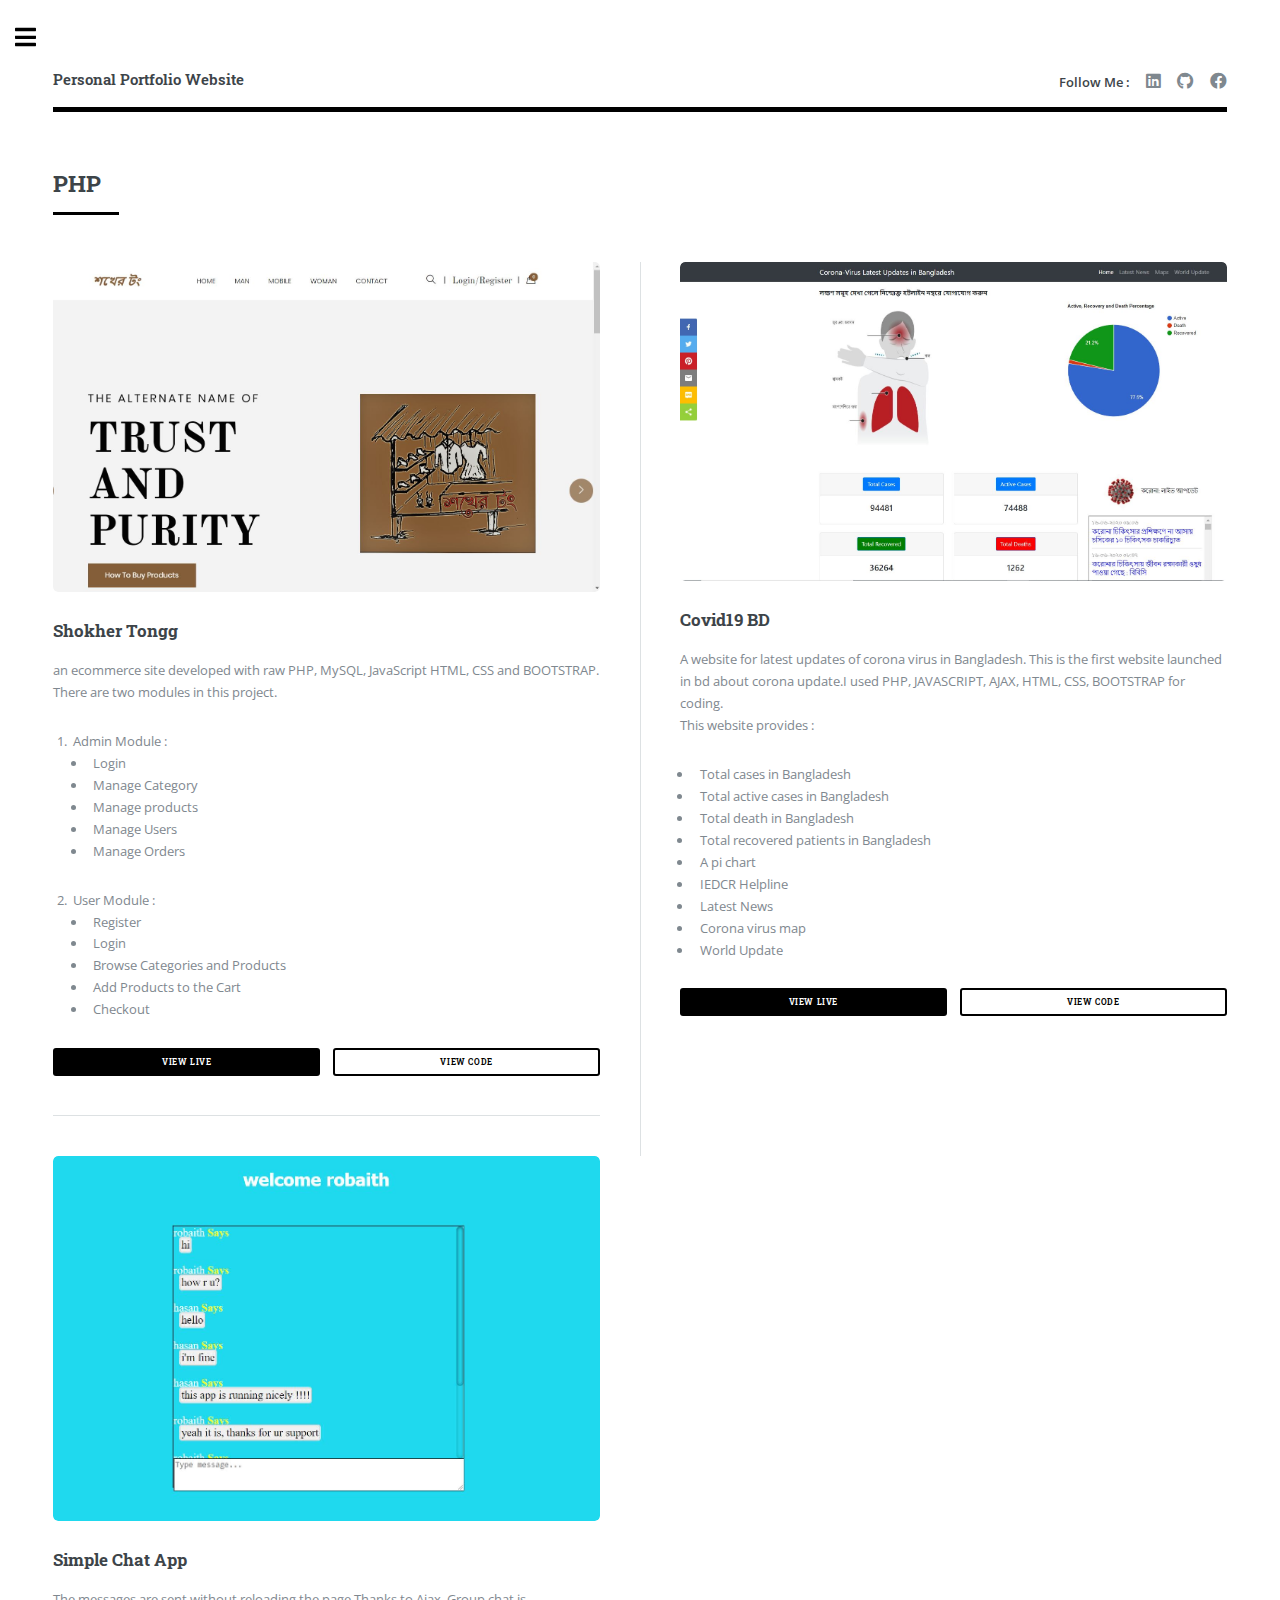
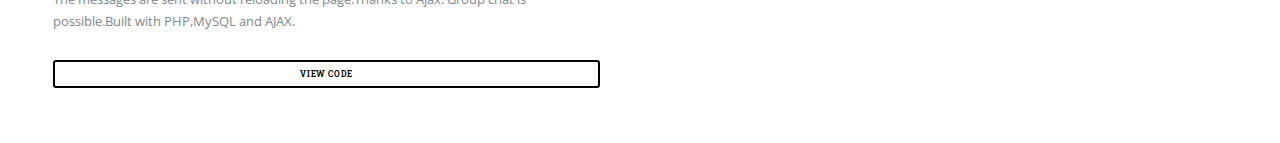
<file: rawphp.html>
<!DOCTYPE HTML>

<html>
<head>
	<title>Portfolio Of Robaith</title>
	<meta charset="utf-8" />
	<meta name="viewport" content="width=device-width, initial-scale=1, user-scalable=no" />
	<link rel="stylesheet" href="assets/css/main.css" />
</head>
<body class="is-preload">

	<!-- Wrapper -->
	<div id="wrapper">

		<!-- Main -->
		<div id="main">
			<div class="inner">

				<!-- Header -->
				<header id="header">
					<a href="index.html" class="logo"><strong>Personal Portfolio Website</strong></a>
					<ul class="icons">
						<li><strong>Follow Me :</strong></li>
						<li><a href="https://www.linkedin.com/in/robaith-hossain-39bb1b1a7/" class="icon brands fa-linkedin" target="_blank"><span class="label">Linkedin</span></a></li>
						<li><a href="https://github.com/Robaith" class="icon brands fa-github" target="_blank"><span class="label">GitHub</span></a></li>
						<li><a href="https://www.facebook.com/people/Robaith-Hossain/100006711241809" target="_blank" class="icon brands fa-facebook"><span class="label">Facebook</span></a></li>
						
					</ul>
				</header>












				<section>
					<header class="major">
						<h2>PHP</h2>
					</header>
					<div class="posts">
						<article>
							<a href="#" class="image"><img src="images/shokh.JPG" alt="" /></a>
							<h3>Shokher Tongg</h3>
							<p>an ecommerce site developed with raw PHP, MySQL, JavaScript HTML, CSS and BOOTSTRAP. There are two modules in this project.
								<ol>
									<li>Admin Module :
										<ul>
											<li>Login</li>
											<li>Manage Category</li>
											<li>Manage products</li>
											<li>Manage Users</li>
											<li>Manage Orders</li>
										</ul>
									</li>
									<li>User Module :
										<ul>
											<li>Register</li>
											<li>Login</li>
											<li>Browse Categories and Products</li>
											<li>Add Products to the Cart</li>
											<li>Checkout</li>
										</ul>
									</li>
								</ol>
							</p>
							<ul class="actions fit">
								<li><a href="https://shokhertongg.com" class="button primary small" target="_blank">View Live</a></li>
								
								<li><a href="https://github.com/Robaith/shokher-tong" class="button small" target="_blank">View Code</a></li>
								
							</ul>
						</article>
						<article>
							<a href="#" class="image"><img src="images/covid.JPG" alt="" /></a>
							<h3>Covid19 BD</h3>
							<p>A website for latest updates of corona virus in Bangladesh. This is the first website launched in bd about corona update.I used PHP, JAVASCRIPT, AJAX, HTML, CSS, BOOTSTRAP for coding. <br>
								This website provides :<br>
								<ul>
									<li>Total cases in Bangladesh</li>
									<li>Total active cases in Bangladesh</li>
									<li>Total death in Bangladesh</li>
									<li>Total recovered patients in Bangladesh</li>
									<li>A pi chart</li>
									<li>IEDCR Helpline</li>
									<li>Latest News</li>
									<li>Corona virus map</li>
									<li>World Update</li>
								</ul>
							</p>
							<ul class="actions fit">
								<li><a href="https://covid19bd.com/"target="_blank" class="button primary small">View Live</a></li>
								<li><a href="https://github.com/Robaith/covid19bd.com"target="_blank" class="button small">View Code</a></li>
								
							</ul>
						</article>
						<article>
							<a href="#" class="image"><img src="images/chat.JPG" alt="" /></a>
							<h3>Simple Chat App</h3>
							<p>The messages are sent without reloading the page.Thanks to Ajax. Group chat is possible.Built with PHP,MySQL and AJAX.</p>
							<ul class="actions fit">
								<li><a href="https://github.com/Robaith/simple-chat-app" target="_blank" class="button small">View Code</a></li>
								
							</ul>
						</article>

					</div>
				</section>

			</div>
		</div>














		

		<!-- Sidebar -->
		<div id="sidebar">
			<div class="inner">

				<!-- Search -->
				<section id="search" class="alt">
					<form method="post" action="#">
						<input type="text" name="query" id="query" placeholder="Search" />
					</form>
				</section>

				<!-- Menu -->
				<nav id="menu">
					<header class="major">
						<h2>Menu</h2>
					</header>
					<ul>
						<li><a href="index.html">Homepage</a></li>
						<li><a href="https://robaith.github.io/portfolio/Robaith_Hossain_CV.pdf" target="_blank">View Resume</a></li>
						<li>
							<span class="opener">Projects</span>
							<ul>
								<li><a href="rawphp.html">Raw PHP</a></li>
								<li><a href="laravel.html">Laravel</a></li>
								<li><a href="codeigniter.html">Codeigniter</a></li>
								<li><a href="javascript.html">Javascript</a></li>
							</ul>
						</li>
						<li>
							<span class="opener">Problem Solving</span>
							<ul>
								<li><a href="https://www.urionlinejudge.com.br/judge/en/profile/153068" target="_blank">URI Online Judge</a></li>
								
							</ul>
						</li>

						<li><a href="https://github.com/Robaith/Machine-Learning" target="_blank">Machine Learning</a></li>
						<li>
							<span class="opener">Certificates</span>
							<ul>
								<li><a href="https://robaith.github.io/portfolio/php.pdf" target="_blank">PHP</a></li>
								<li><a href="https://robaith.github.io/portfolio/sql.pdf" target="_blank">SQL</a></li>
								<li><a href="https://robaith.github.io/portfolio/aws.pdf" target="_blank">AWS</a></li>
							</ul>
						</li>
					</ul>
				</nav>


				<!-- Section -->
				<section>
					<header class="major">
						<h2>Get in touch</h2>
					</header>

					<ul class="contact">
						<li class="icon solid fa-envelope">Robaith@gmail.com</li>
						<li class="icon solid fa-phone">01876068462</li>
						<li class="icon solid fa-home">Sultan Colony, Maijdee Court,<br />
						Sadar Noakhali, Noakhali</li>
					</ul>
				</section>

				<!-- Footer -->
				<footer id="footer">
					<p class="copyright">&copy; Robaith. All rights reserved</p>
				</footer>

			</div>
		</div>

	</div>

	<!-- Scripts -->
	<script src="assets/js/jquery.min.js"></script>
	<script src="assets/js/browser.min.js"></script>
	<script src="assets/js/breakpoints.min.js"></script>
	<script src="assets/js/util.js"></script>
	<script src="assets/js/main.js"></script>

</body>
</html>
</file>
<file: assets/css/main.css>
@import url(fontawesome-all.min.css);
@import url("https://fonts.googleapis.com/css?family=Open+Sans:400,600,400italic,600italic|Roboto+Slab:400,700");
/*
	Editorial by HTML5 UP
	html5up.net | @ajlkn
	Free for personal and commercial use under the CCA 3.0 license (html5up.net/license)
*/
html, body, div, span, applet, object,
iframe, h1, h2, h3, h4, h5, h6, p, blockquote,
pre, a, abbr, acronym, address, big, cite,
code, del, dfn, em, img, ins, kbd, q, s, samp,
small, strike, strong, sub, sup, tt, var, b,
u, i, center, dl, dt, dd, ol, ul, li, fieldset,
form, label, legend, table, caption, tbody,
tfoot, thead, tr, th, td, article, aside,
canvas, details, embed, figure, figcaption,
footer, header, hgroup, menu, nav, output, ruby,
section, summary, time, mark, audio, video {
  margin: 0;
  padding: 0;
  border: 0;
  font-size: 100%;
  font: inherit;
  vertical-align: baseline; }

article, aside, details, figcaption, figure,
footer, header, hgroup, menu, nav, section {
  display: block; }

body {
  line-height: 1; }

ol, ul {
  list-style: none; }

blockquote, q {
  quotes: none; }
  blockquote:before, blockquote:after, q:before, q:after {
    content: '';
    content: none; }

table {
  border-collapse: collapse;
  border-spacing: 0; }

body {
  -webkit-text-size-adjust: none; }

mark {
  background-color: transparent;
  color: inherit; }

input::-moz-focus-inner {
  border: 0;
  padding: 0; }

input, select, textarea {
  -moz-appearance: none;
  -webkit-appearance: none;
  -ms-appearance: none;
  appearance: none; }

/* Basic */
@-ms-viewport {
  width: device-width; }

body {
  -ms-overflow-style: scrollbar; }

@media screen and (max-width: 480px) {
  html, body {
    min-width: 320px; } }

html {
  box-sizing: border-box; }

*, *:before, *:after {
  box-sizing: inherit; }

body {
  background: #ffffff; }
  body.is-preload *, body.is-preload *:before, body.is-preload *:after, body.is-resizing *, body.is-resizing *:before, body.is-resizing *:after {
    -moz-animation: none !important;
    -webkit-animation: none !important;
    -ms-animation: none !important;
    animation: none !important;
    -moz-transition: none !important;
    -webkit-transition: none !important;
    -ms-transition: none !important;
    transition: none !important; }

/* Type */
body, input, select, textarea {
  color: #7f888f;
  font-family: "Open Sans", sans-serif;
  font-size: 13pt;
  font-weight: 400;
  line-height: 1.65; }
  @media screen and (max-width: 1680px) {
    body, input, select, textarea {
      font-size: 11pt; } }
  @media screen and (max-width: 1280px) {
    body, input, select, textarea {
      font-size: 10pt; } }
  @media screen and (max-width: 360px) {
    body, input, select, textarea {
      font-size: 9pt; } }

a {
  -moz-transition: color 0.2s ease-in-out, border-bottom-color 0.2s ease-in-out;
  -webkit-transition: color 0.2s ease-in-out, border-bottom-color 0.2s ease-in-out;
  -ms-transition: color 0.2s ease-in-out, border-bottom-color 0.2s ease-in-out;
  transition: color 0.2s ease-in-out, border-bottom-color 0.2s ease-in-out;
  border-bottom: dotted 1px;
  color: black;
  text-decoration: none; }
  a:hover {
    border-bottom-color: #f56a6a;
    color: black !important; }
    a:hover strong {
      color: inherit; }

strong, b {
  color: #3d4449;
  font-weight: 600; }

em, i {
  font-style: italic; }

p {
  margin: 0 0 2em 0; }

h1, h2, h3, h4, h5, h6 {
  color: #3d4449;
  font-family: "Roboto Slab", serif;
  font-weight: 700;
  line-height: 1.5;
  margin: 0 0 1em 0; }
  h1 a, h2 a, h3 a, h4 a, h5 a, h6 a {
    color: inherit;
    text-decoration: none;
    border-bottom: 0; }

h1 {
  font-size: 4em;
  margin: 0 0 0.5em 0;
  line-height: 1.3; }

h2 {
  font-size: 1.75em; }

h3 {
  font-size: 1.25em; }

h4 {
  font-size: 1.1em; }

h5 {
  font-size: 0.9em; }

h6 {
  font-size: 0.7em; }

@media screen and (max-width: 1680px) {
  h1 {
    font-size: 3.5em; } }

@media screen and (max-width: 980px) {
  h1 {
    font-size: 3.25em; } }

@media screen and (max-width: 736px) {
  h1 {
    font-size: 2em;
    line-height: 1.4; }
  h2 {
    font-size: 1.5em; } }

sub {
  font-size: 0.8em;
  position: relative;
  top: 0.5em; }

sup {
  font-size: 0.8em;
  position: relative;
  top: -0.5em; }

blockquote {
  border-left: solid 3px rgba(210, 215, 217, 0.75);
  font-style: italic;
  margin: 0 0 2em 0;
  padding: 0.5em 0 0.5em 2em; }

code {
  background: rgba(230, 235, 237, 0.25);
  border-radius: 0.375em;
  border: solid 1px rgba(210, 215, 217, 0.75);
  font-family: "Courier New", monospace;
  font-size: 0.9em;
  margin: 0 0.25em;
  padding: 0.25em 0.65em; }

pre {
  -webkit-overflow-scrolling: touch;
  font-family: "Courier New", monospace;
  font-size: 0.9em;
  margin: 0 0 2em 0; }
  pre code {
    display: block;
    line-height: 1.75;
    padding: 1em 1.5em;
    overflow-x: auto; }

hr {
  border: 0;
  border-bottom: solid 1px rgba(210, 215, 217, 0.75);
  margin: 2em 0; }
  hr.major {
    margin: 3em 0; }

.align-left {
  text-align: left; }

.align-center {
  text-align: center; }

.align-right {
  text-align: right; }

/* Row */
.row {
  display: flex;
  flex-wrap: wrap;
  box-sizing: border-box;
  align-items: stretch; }
  .row > * {
    box-sizing: border-box; }
  .row.gtr-uniform > * > :last-child {
    margin-bottom: 0; }
  .row.aln-left {
    justify-content: flex-start; }
  .row.aln-center {
    justify-content: center; }
  .row.aln-right {
    justify-content: flex-end; }
  .row.aln-top {
    align-items: flex-start; }
  .row.aln-middle {
    align-items: center; }
  .row.aln-bottom {
    align-items: flex-end; }
  .row > .imp {
    order: -1; }
  .row > .col-1 {
    width: 8.33333%; }
  .row > .off-1 {
    margin-left: 8.33333%; }
  .row > .col-2 {
    width: 16.66667%; }
  .row > .off-2 {
    margin-left: 16.66667%; }
  .row > .col-3 {
    width: 25%; }
  .row > .off-3 {
    margin-left: 25%; }
  .row > .col-4 {
    width: 33.33333%; }
  .row > .off-4 {
    margin-left: 33.33333%; }
  .row > .col-5 {
    width: 41.66667%; }
  .row > .off-5 {
    margin-left: 41.66667%; }
  .row > .col-6 {
    width: 50%; }
  .row > .off-6 {
    margin-left: 50%; }
  .row > .col-7 {
    width: 58.33333%; }
  .row > .off-7 {
    margin-left: 58.33333%; }
  .row > .col-8 {
    width: 66.66667%; }
  .row > .off-8 {
    margin-left: 66.66667%; }
  .row > .col-9 {
    width: 75%; }
  .row > .off-9 {
    margin-left: 75%; }
  .row > .col-10 {
    width: 83.33333%; }
  .row > .off-10 {
    margin-left: 83.33333%; }
  .row > .col-11 {
    width: 91.66667%; }
  .row > .off-11 {
    margin-left: 91.66667%; }
  .row > .col-12 {
    width: 100%; }
  .row > .off-12 {
    margin-left: 100%; }
  .row.gtr-0 {
    margin-top: 0;
    margin-left: 0em; }
    .row.gtr-0 > * {
      padding: 0 0 0 0em; }
    .row.gtr-0.gtr-uniform {
      margin-top: 0em; }
      .row.gtr-0.gtr-uniform > * {
        padding-top: 0em; }
  .row.gtr-25 {
    margin-top: 0;
    margin-left: -0.375em; }
    .row.gtr-25 > * {
      padding: 0 0 0 0.375em; }
    .row.gtr-25.gtr-uniform {
      margin-top: -0.375em; }
      .row.gtr-25.gtr-uniform > * {
        padding-top: 0.375em; }
  .row.gtr-50 {
    margin-top: 0;
    margin-left: -0.75em; }
    .row.gtr-50 > * {
      padding: 0 0 0 0.75em; }
    .row.gtr-50.gtr-uniform {
      margin-top: -0.75em; }
      .row.gtr-50.gtr-uniform > * {
        padding-top: 0.75em; }
  .row {
    margin-top: 0;
    margin-left: -1.5em; }
    .row > * {
      padding: 0 0 0 1.5em; }
    .row.gtr-uniform {
      margin-top: -1.5em; }
      .row.gtr-uniform > * {
        padding-top: 1.5em; }
  .row.gtr-150 {
    margin-top: 0;
    margin-left: -2.25em; }
    .row.gtr-150 > * {
      padding: 0 0 0 2.25em; }
    .row.gtr-150.gtr-uniform {
      margin-top: -2.25em; }
      .row.gtr-150.gtr-uniform > * {
        padding-top: 2.25em; }
  .row.gtr-200 {
    margin-top: 0;
    margin-left: -3em; }
    .row.gtr-200 > * {
      padding: 0 0 0 3em; }
    .row.gtr-200.gtr-uniform {
      margin-top: -3em; }
      .row.gtr-200.gtr-uniform > * {
        padding-top: 3em; }
  @media screen and (max-width: 1680px) {
    .row {
      display: flex;
      flex-wrap: wrap;
      box-sizing: border-box;
      align-items: stretch; }
      .row > * {
        box-sizing: border-box; }
      .row.gtr-uniform > * > :last-child {
        margin-bottom: 0; }
      .row.aln-left {
        justify-content: flex-start; }
      .row.aln-center {
        justify-content: center; }
      .row.aln-right {
        justify-content: flex-end; }
      .row.aln-top {
        align-items: flex-start; }
      .row.aln-middle {
        align-items: center; }
      .row.aln-bottom {
        align-items: flex-end; }
      .row > .imp-xlarge {
        order: -1; }
      .row > .col-1-xlarge {
        width: 8.33333%; }
      .row > .off-1-xlarge {
        margin-left: 8.33333%; }
      .row > .col-2-xlarge {
        width: 16.66667%; }
      .row > .off-2-xlarge {
        margin-left: 16.66667%; }
      .row > .col-3-xlarge {
        width: 25%; }
      .row > .off-3-xlarge {
        margin-left: 25%; }
      .row > .col-4-xlarge {
        width: 33.33333%; }
      .row > .off-4-xlarge {
        margin-left: 33.33333%; }
      .row > .col-5-xlarge {
        width: 41.66667%; }
      .row > .off-5-xlarge {
        margin-left: 41.66667%; }
      .row > .col-6-xlarge {
        width: 50%; }
      .row > .off-6-xlarge {
        margin-left: 50%; }
      .row > .col-7-xlarge {
        width: 58.33333%; }
      .row > .off-7-xlarge {
        margin-left: 58.33333%; }
      .row > .col-8-xlarge {
        width: 66.66667%; }
      .row > .off-8-xlarge {
        margin-left: 66.66667%; }
      .row > .col-9-xlarge {
        width: 75%; }
      .row > .off-9-xlarge {
        margin-left: 75%; }
      .row > .col-10-xlarge {
        width: 83.33333%; }
      .row > .off-10-xlarge {
        margin-left: 83.33333%; }
      .row > .col-11-xlarge {
        width: 91.66667%; }
      .row > .off-11-xlarge {
        margin-left: 91.66667%; }
      .row > .col-12-xlarge {
        width: 100%; }
      .row > .off-12-xlarge {
        margin-left: 100%; }
      .row.gtr-0 {
        margin-top: 0;
        margin-left: 0em; }
        .row.gtr-0 > * {
          padding: 0 0 0 0em; }
        .row.gtr-0.gtr-uniform {
          margin-top: 0em; }
          .row.gtr-0.gtr-uniform > * {
            padding-top: 0em; }
      .row.gtr-25 {
        margin-top: 0;
        margin-left: -0.375em; }
        .row.gtr-25 > * {
          padding: 0 0 0 0.375em; }
        .row.gtr-25.gtr-uniform {
          margin-top: -0.375em; }
          .row.gtr-25.gtr-uniform > * {
            padding-top: 0.375em; }
      .row.gtr-50 {
        margin-top: 0;
        margin-left: -0.75em; }
        .row.gtr-50 > * {
          padding: 0 0 0 0.75em; }
        .row.gtr-50.gtr-uniform {
          margin-top: -0.75em; }
          .row.gtr-50.gtr-uniform > * {
            padding-top: 0.75em; }
      .row {
        margin-top: 0;
        margin-left: -1.5em; }
        .row > * {
          padding: 0 0 0 1.5em; }
        .row.gtr-uniform {
          margin-top: -1.5em; }
          .row.gtr-uniform > * {
            padding-top: 1.5em; }
      .row.gtr-150 {
        margin-top: 0;
        margin-left: -2.25em; }
        .row.gtr-150 > * {
          padding: 0 0 0 2.25em; }
        .row.gtr-150.gtr-uniform {
          margin-top: -2.25em; }
          .row.gtr-150.gtr-uniform > * {
            padding-top: 2.25em; }
      .row.gtr-200 {
        margin-top: 0;
        margin-left: -3em; }
        .row.gtr-200 > * {
          padding: 0 0 0 3em; }
        .row.gtr-200.gtr-uniform {
          margin-top: -3em; }
          .row.gtr-200.gtr-uniform > * {
            padding-top: 3em; } }
  @media screen and (max-width: 1280px) {
    .row {
      display: flex;
      flex-wrap: wrap;
      box-sizing: border-box;
      align-items: stretch; }
      .row > * {
        box-sizing: border-box; }
      .row.gtr-uniform > * > :last-child {
        margin-bottom: 0; }
      .row.aln-left {
        justify-content: flex-start; }
      .row.aln-center {
        justify-content: center; }
      .row.aln-right {
        justify-content: flex-end; }
      .row.aln-top {
        align-items: flex-start; }
      .row.aln-middle {
        align-items: center; }
      .row.aln-bottom {
        align-items: flex-end; }
      .row > .imp-large {
        order: -1; }
      .row > .col-1-large {
        width: 8.33333%; }
      .row > .off-1-large {
        margin-left: 8.33333%; }
      .row > .col-2-large {
        width: 16.66667%; }
      .row > .off-2-large {
        margin-left: 16.66667%; }
      .row > .col-3-large {
        width: 25%; }
      .row > .off-3-large {
        margin-left: 25%; }
      .row > .col-4-large {
        width: 33.33333%; }
      .row > .off-4-large {
        margin-left: 33.33333%; }
      .row > .col-5-large {
        width: 41.66667%; }
      .row > .off-5-large {
        margin-left: 41.66667%; }
      .row > .col-6-large {
        width: 50%; }
      .row > .off-6-large {
        margin-left: 50%; }
      .row > .col-7-large {
        width: 58.33333%; }
      .row > .off-7-large {
        margin-left: 58.33333%; }
      .row > .col-8-large {
        width: 66.66667%; }
      .row > .off-8-large {
        margin-left: 66.66667%; }
      .row > .col-9-large {
        width: 75%; }
      .row > .off-9-large {
        margin-left: 75%; }
      .row > .col-10-large {
        width: 83.33333%; }
      .row > .off-10-large {
        margin-left: 83.33333%; }
      .row > .col-11-large {
        width: 91.66667%; }
      .row > .off-11-large {
        margin-left: 91.66667%; }
      .row > .col-12-large {
        width: 100%; }
      .row > .off-12-large {
        margin-left: 100%; }
      .row.gtr-0 {
        margin-top: 0;
        margin-left: 0em; }
        .row.gtr-0 > * {
          padding: 0 0 0 0em; }
        .row.gtr-0.gtr-uniform {
          margin-top: 0em; }
          .row.gtr-0.gtr-uniform > * {
            padding-top: 0em; }
      .row.gtr-25 {
        margin-top: 0;
        margin-left: -0.375em; }
        .row.gtr-25 > * {
          padding: 0 0 0 0.375em; }
        .row.gtr-25.gtr-uniform {
          margin-top: -0.375em; }
          .row.gtr-25.gtr-uniform > * {
            padding-top: 0.375em; }
      .row.gtr-50 {
        margin-top: 0;
        margin-left: -0.75em; }
        .row.gtr-50 > * {
          padding: 0 0 0 0.75em; }
        .row.gtr-50.gtr-uniform {
          margin-top: -0.75em; }
          .row.gtr-50.gtr-uniform > * {
            padding-top: 0.75em; }
      .row {
        margin-top: 0;
        margin-left: -1.5em; }
        .row > * {
          padding: 0 0 0 1.5em; }
        .row.gtr-uniform {
          margin-top: -1.5em; }
          .row.gtr-uniform > * {
            padding-top: 1.5em; }
      .row.gtr-150 {
        margin-top: 0;
        margin-left: -2.25em; }
        .row.gtr-150 > * {
          padding: 0 0 0 2.25em; }
        .row.gtr-150.gtr-uniform {
          margin-top: -2.25em; }
          .row.gtr-150.gtr-uniform > * {
            padding-top: 2.25em; }
      .row.gtr-200 {
        margin-top: 0;
        margin-left: -3em; }
        .row.gtr-200 > * {
          padding: 0 0 0 3em; }
        .row.gtr-200.gtr-uniform {
          margin-top: -3em; }
          .row.gtr-200.gtr-uniform > * {
            padding-top: 3em; } }
  @media screen and (max-width: 980px) {
    .row {
      display: flex;
      flex-wrap: wrap;
      box-sizing: border-box;
      align-items: stretch; }
      .row > * {
        box-sizing: border-box; }
      .row.gtr-uniform > * > :last-child {
        margin-bottom: 0; }
      .row.aln-left {
        justify-content: flex-start; }
      .row.aln-center {
        justify-content: center; }
      .row.aln-right {
        justify-content: flex-end; }
      .row.aln-top {
        align-items: flex-start; }
      .row.aln-middle {
        align-items: center; }
      .row.aln-bottom {
        align-items: flex-end; }
      .row > .imp-medium {
        order: -1; }
      .row > .col-1-medium {
        width: 8.33333%; }
      .row > .off-1-medium {
        margin-left: 8.33333%; }
      .row > .col-2-medium {
        width: 16.66667%; }
      .row > .off-2-medium {
        margin-left: 16.66667%; }
      .row > .col-3-medium {
        width: 25%; }
      .row > .off-3-medium {
        margin-left: 25%; }
      .row > .col-4-medium {
        width: 33.33333%; }
      .row > .off-4-medium {
        margin-left: 33.33333%; }
      .row > .col-5-medium {
        width: 41.66667%; }
      .row > .off-5-medium {
        margin-left: 41.66667%; }
      .row > .col-6-medium {
        width: 50%; }
      .row > .off-6-medium {
        margin-left: 50%; }
      .row > .col-7-medium {
        width: 58.33333%; }
      .row > .off-7-medium {
        margin-left: 58.33333%; }
      .row > .col-8-medium {
        width: 66.66667%; }
      .row > .off-8-medium {
        margin-left: 66.66667%; }
      .row > .col-9-medium {
        width: 75%; }
      .row > .off-9-medium {
        margin-left: 75%; }
      .row > .col-10-medium {
        width: 83.33333%; }
      .row > .off-10-medium {
        margin-left: 83.33333%; }
      .row > .col-11-medium {
        width: 91.66667%; }
      .row > .off-11-medium {
        margin-left: 91.66667%; }
      .row > .col-12-medium {
        width: 100%; }
      .row > .off-12-medium {
        margin-left: 100%; }
      .row.gtr-0 {
        margin-top: 0;
        margin-left: 0em; }
        .row.gtr-0 > * {
          padding: 0 0 0 0em; }
        .row.gtr-0.gtr-uniform {
          margin-top: 0em; }
          .row.gtr-0.gtr-uniform > * {
            padding-top: 0em; }
      .row.gtr-25 {
        margin-top: 0;
        margin-left: -0.375em; }
        .row.gtr-25 > * {
          padding: 0 0 0 0.375em; }
        .row.gtr-25.gtr-uniform {
          margin-top: -0.375em; }
          .row.gtr-25.gtr-uniform > * {
            padding-top: 0.375em; }
      .row.gtr-50 {
        margin-top: 0;
        margin-left: -0.75em; }
        .row.gtr-50 > * {
          padding: 0 0 0 0.75em; }
        .row.gtr-50.gtr-uniform {
          margin-top: -0.75em; }
          .row.gtr-50.gtr-uniform > * {
            padding-top: 0.75em; }
      .row {
        margin-top: 0;
        margin-left: -1.5em; }
        .row > * {
          padding: 0 0 0 1.5em; }
        .row.gtr-uniform {
          margin-top: -1.5em; }
          .row.gtr-uniform > * {
            padding-top: 1.5em; }
      .row.gtr-150 {
        margin-top: 0;
        margin-left: -2.25em; }
        .row.gtr-150 > * {
          padding: 0 0 0 2.25em; }
        .row.gtr-150.gtr-uniform {
          margin-top: -2.25em; }
          .row.gtr-150.gtr-uniform > * {
            padding-top: 2.25em; }
      .row.gtr-200 {
        margin-top: 0;
        margin-left: -3em; }
        .row.gtr-200 > * {
          padding: 0 0 0 3em; }
        .row.gtr-200.gtr-uniform {
          margin-top: -3em; }
          .row.gtr-200.gtr-uniform > * {
            padding-top: 3em; } }
  @media screen and (max-width: 736px) {
    .row {
      display: flex;
      flex-wrap: wrap;
      box-sizing: border-box;
      align-items: stretch; }
      .row > * {
        box-sizing: border-box; }
      .row.gtr-uniform > * > :last-child {
        margin-bottom: 0; }
      .row.aln-left {
        justify-content: flex-start; }
      .row.aln-center {
        justify-content: center; }
      .row.aln-right {
        justify-content: flex-end; }
      .row.aln-top {
        align-items: flex-start; }
      .row.aln-middle {
        align-items: center; }
      .row.aln-bottom {
        align-items: flex-end; }
      .row > .imp-small {
        order: -1; }
      .row > .col-1-small {
        width: 8.33333%; }
      .row > .off-1-small {
        margin-left: 8.33333%; }
      .row > .col-2-small {
        width: 16.66667%; }
      .row > .off-2-small {
        margin-left: 16.66667%; }
      .row > .col-3-small {
        width: 25%; }
      .row > .off-3-small {
        margin-left: 25%; }
      .row > .col-4-small {
        width: 33.33333%; }
      .row > .off-4-small {
        margin-left: 33.33333%; }
      .row > .col-5-small {
        width: 41.66667%; }
      .row > .off-5-small {
        margin-left: 41.66667%; }
      .row > .col-6-small {
        width: 50%; }
      .row > .off-6-small {
        margin-left: 50%; }
      .row > .col-7-small {
        width: 58.33333%; }
      .row > .off-7-small {
        margin-left: 58.33333%; }
      .row > .col-8-small {
        width: 66.66667%; }
      .row > .off-8-small {
        margin-left: 66.66667%; }
      .row > .col-9-small {
        width: 75%; }
      .row > .off-9-small {
        margin-left: 75%; }
      .row > .col-10-small {
        width: 83.33333%; }
      .row > .off-10-small {
        margin-left: 83.33333%; }
      .row > .col-11-small {
        width: 91.66667%; }
      .row > .off-11-small {
        margin-left: 91.66667%; }
      .row > .col-12-small {
        width: 100%; }
      .row > .off-12-small {
        margin-left: 100%; }
      .row.gtr-0 {
        margin-top: 0;
        margin-left: 0em; }
        .row.gtr-0 > * {
          padding: 0 0 0 0em; }
        .row.gtr-0.gtr-uniform {
          margin-top: 0em; }
          .row.gtr-0.gtr-uniform > * {
            padding-top: 0em; }
      .row.gtr-25 {
        margin-top: 0;
        margin-left: -0.375em; }
        .row.gtr-25 > * {
          padding: 0 0 0 0.375em; }
        .row.gtr-25.gtr-uniform {
          margin-top: -0.375em; }
          .row.gtr-25.gtr-uniform > * {
            padding-top: 0.375em; }
      .row.gtr-50 {
        margin-top: 0;
        margin-left: -0.75em; }
        .row.gtr-50 > * {
          padding: 0 0 0 0.75em; }
        .row.gtr-50.gtr-uniform {
          margin-top: -0.75em; }
          .row.gtr-50.gtr-uniform > * {
            padding-top: 0.75em; }
      .row {
        margin-top: 0;
        margin-left: -1.5em; }
        .row > * {
          padding: 0 0 0 1.5em; }
        .row.gtr-uniform {
          margin-top: -1.5em; }
          .row.gtr-uniform > * {
            padding-top: 1.5em; }
      .row.gtr-150 {
        margin-top: 0;
        margin-left: -2.25em; }
        .row.gtr-150 > * {
          padding: 0 0 0 2.25em; }
        .row.gtr-150.gtr-uniform {
          margin-top: -2.25em; }
          .row.gtr-150.gtr-uniform > * {
            padding-top: 2.25em; }
      .row.gtr-200 {
        margin-top: 0;
        margin-left: -3em; }
        .row.gtr-200 > * {
          padding: 0 0 0 3em; }
        .row.gtr-200.gtr-uniform {
          margin-top: -3em; }
          .row.gtr-200.gtr-uniform > * {
            padding-top: 3em; } }
  @media screen and (max-width: 480px) {
    .row {
      display: flex;
      flex-wrap: wrap;
      box-sizing: border-box;
      align-items: stretch; }
      .row > * {
        box-sizing: border-box; }
      .row.gtr-uniform > * > :last-child {
        margin-bottom: 0; }
      .row.aln-left {
        justify-content: flex-start; }
      .row.aln-center {
        justify-content: center; }
      .row.aln-right {
        justify-content: flex-end; }
      .row.aln-top {
        align-items: flex-start; }
      .row.aln-middle {
        align-items: center; }
      .row.aln-bottom {
        align-items: flex-end; }
      .row > .imp-xsmall {
        order: -1; }
      .row > .col-1-xsmall {
        width: 8.33333%; }
      .row > .off-1-xsmall {
        margin-left: 8.33333%; }
      .row > .col-2-xsmall {
        width: 16.66667%; }
      .row > .off-2-xsmall {
        margin-left: 16.66667%; }
      .row > .col-3-xsmall {
        width: 25%; }
      .row > .off-3-xsmall {
        margin-left: 25%; }
      .row > .col-4-xsmall {
        width: 33.33333%; }
      .row > .off-4-xsmall {
        margin-left: 33.33333%; }
      .row > .col-5-xsmall {
        width: 41.66667%; }
      .row > .off-5-xsmall {
        margin-left: 41.66667%; }
      .row > .col-6-xsmall {
        width: 50%; }
      .row > .off-6-xsmall {
        margin-left: 50%; }
      .row > .col-7-xsmall {
        width: 58.33333%; }
      .row > .off-7-xsmall {
        margin-left: 58.33333%; }
      .row > .col-8-xsmall {
        width: 66.66667%; }
      .row > .off-8-xsmall {
        margin-left: 66.66667%; }
      .row > .col-9-xsmall {
        width: 75%; }
      .row > .off-9-xsmall {
        margin-left: 75%; }
      .row > .col-10-xsmall {
        width: 83.33333%; }
      .row > .off-10-xsmall {
        margin-left: 83.33333%; }
      .row > .col-11-xsmall {
        width: 91.66667%; }
      .row > .off-11-xsmall {
        margin-left: 91.66667%; }
      .row > .col-12-xsmall {
        width: 100%; }
      .row > .off-12-xsmall {
        margin-left: 100%; }
      .row.gtr-0 {
        margin-top: 0;
        margin-left: 0em; }
        .row.gtr-0 > * {
          padding: 0 0 0 0em; }
        .row.gtr-0.gtr-uniform {
          margin-top: 0em; }
          .row.gtr-0.gtr-uniform > * {
            padding-top: 0em; }
      .row.gtr-25 {
        margin-top: 0;
        margin-left: -0.375em; }
        .row.gtr-25 > * {
          padding: 0 0 0 0.375em; }
        .row.gtr-25.gtr-uniform {
          margin-top: -0.375em; }
          .row.gtr-25.gtr-uniform > * {
            padding-top: 0.375em; }
      .row.gtr-50 {
        margin-top: 0;
        margin-left: -0.75em; }
        .row.gtr-50 > * {
          padding: 0 0 0 0.75em; }
        .row.gtr-50.gtr-uniform {
          margin-top: -0.75em; }
          .row.gtr-50.gtr-uniform > * {
            padding-top: 0.75em; }
      .row {
        margin-top: 0;
        margin-left: -1.5em; }
        .row > * {
          padding: 0 0 0 1.5em; }
        .row.gtr-uniform {
          margin-top: -1.5em; }
          .row.gtr-uniform > * {
            padding-top: 1.5em; }
      .row.gtr-150 {
        margin-top: 0;
        margin-left: -2.25em; }
        .row.gtr-150 > * {
          padding: 0 0 0 2.25em; }
        .row.gtr-150.gtr-uniform {
          margin-top: -2.25em; }
          .row.gtr-150.gtr-uniform > * {
            padding-top: 2.25em; }
      .row.gtr-200 {
        margin-top: 0;
        margin-left: -3em; }
        .row.gtr-200 > * {
          padding: 0 0 0 3em; }
        .row.gtr-200.gtr-uniform {
          margin-top: -3em; }
          .row.gtr-200.gtr-uniform > * {
            padding-top: 3em; } }

/* Section/Article */
section.special, article.special {
  text-align: center; }

header p {
  font-family: "Roboto Slab", serif;
  font-size: 1em;
  font-weight: 400;
  letter-spacing: 0.075em;
  margin-top: -0.5em;
  text-transform: uppercase; }

header.major > :last-child {
  border-bottom: solid 3px black;
  display: inline-block;
  margin: 0 0 2em 0;
  padding: 0 0.75em 0.5em 0; }

header.main > :last-child {
  margin: 0 0 1em 0; }

/* Form */
form {
  margin: 0 0 2em 0; }

label {
  color: #3d4449;
  display: block;
  font-size: 0.9em;
  font-weight: 600;
  margin: 0 0 1em 0; }

input[type="text"],
input[type="password"],
input[type="email"],
input[type="tel"],
input[type="search"],
input[type="url"],
select,
textarea {
  -moz-appearance: none;
  -webkit-appearance: none;
  -ms-appearance: none;
  appearance: none;
  background: #ffffff;
  border-radius: 0.375em;
  border: none;
  border: solid 1px rgba(210, 215, 217, 0.75);
  color: inherit;
  display: block;
  outline: 0;
  padding: 0 1em;
  text-decoration: none;
  width: 100%; }
  input[type="text"]:invalid,
  input[type="password"]:invalid,
  input[type="email"]:invalid,
  input[type="tel"]:invalid,
  input[type="search"]:invalid,
  input[type="url"]:invalid,
  select:invalid,
  textarea:invalid {
    box-shadow: none; }
  input[type="text"]:focus,
  input[type="password"]:focus,
  input[type="email"]:focus,
  input[type="tel"]:focus,
  input[type="search"]:focus,
  input[type="url"]:focus,
  select:focus,
  textarea:focus {
    border-color: #f56a6a;
    box-shadow: 0 0 0 1px #f56a6a; }

select {
  background-image: url("data:image/svg+xml;charset=utf8,%3Csvg xmlns='http://www.w3.org/2000/svg' width='40' height='40' preserveAspectRatio='none' viewBox='0 0 40 40'%3E%3Cpath d='M9.4,12.3l10.4,10.4l10.4-10.4c0.2-0.2,0.5-0.4,0.9-0.4c0.3,0,0.6,0.1,0.9,0.4l3.3,3.3c0.2,0.2,0.4,0.5,0.4,0.9 c0,0.4-0.1,0.6-0.4,0.9L20.7,31.9c-0.2,0.2-0.5,0.4-0.9,0.4c-0.3,0-0.6-0.1-0.9-0.4L4.3,17.3c-0.2-0.2-0.4-0.5-0.4-0.9 c0-0.4,0.1-0.6,0.4-0.9l3.3-3.3c0.2-0.2,0.5-0.4,0.9-0.4S9.1,12.1,9.4,12.3z' fill='rgba(210, 215, 217, 0.75)' /%3E%3C/svg%3E");
  background-size: 1.25em;
  background-repeat: no-repeat;
  background-position: calc(100% - 1em) center;
  height: 2.75em;
  padding-right: 2.75em;
  text-overflow: ellipsis; }
  select option {
    color: #3d4449;
    background: #ffffff; }
  select:focus::-ms-value {
    background-color: transparent; }
  select::-ms-expand {
    display: none; }

input[type="text"],
input[type="password"],
input[type="email"],
input[type="tel"],
input[type="search"],
input[type="url"],
select {
  height: 2.75em; }

textarea {
  padding: 0.75em 1em; }

input[type="checkbox"],
input[type="radio"] {
  -moz-appearance: none;
  -webkit-appearance: none;
  -ms-appearance: none;
  appearance: none;
  display: block;
  float: left;
  margin-right: -2em;
  opacity: 0;
  width: 1em;
  z-index: -1; }
  input[type="checkbox"] + label,
  input[type="radio"] + label {
    text-decoration: none;
    color: #7f888f;
    cursor: pointer;
    display: inline-block;
    font-size: 1em;
    font-weight: 400;
    padding-left: 2.4em;
    padding-right: 0.75em;
    position: relative; }
    input[type="checkbox"] + label:before,
    input[type="radio"] + label:before {
      -moz-osx-font-smoothing: grayscale;
      -webkit-font-smoothing: antialiased;
      display: inline-block;
      font-style: normal;
      font-variant: normal;
      text-rendering: auto;
      line-height: 1;
      text-transform: none !important;
      font-family: 'Font Awesome 5 Free';
      font-weight: 900; }
    input[type="checkbox"] + label:before,
    input[type="radio"] + label:before {
      background: #ffffff;
      border-radius: 0.375em;
      border: solid 1px rgba(210, 215, 217, 0.75);
      content: '';
      display: inline-block;
      font-size: 0.8em;
      height: 2.0625em;
      left: 0;
      line-height: 2.0625em;
      position: absolute;
      text-align: center;
      top: 0;
      width: 2.0625em; }
  input[type="checkbox"]:checked + label:before,
  input[type="radio"]:checked + label:before {
    background: #3d4449;
    border-color: #3d4449;
    color: #ffffff;
    content: '\f00c'; }
  input[type="checkbox"]:focus + label:before,
  input[type="radio"]:focus + label:before {
    border-color: #f56a6a;
    box-shadow: 0 0 0 1px #f56a6a; }

input[type="checkbox"] + label:before {
  border-radius: 0.375em; }

input[type="radio"] + label:before {
  border-radius: 100%; }

::-webkit-input-placeholder {
  color: #9fa3a6 !important;
  opacity: 1.0; }

:-moz-placeholder {
  color: #9fa3a6 !important;
  opacity: 1.0; }

::-moz-placeholder {
  color: #9fa3a6 !important;
  opacity: 1.0; }

:-ms-input-placeholder {
  color: #9fa3a6 !important;
  opacity: 1.0; }

/* Box */
.box {
  border-radius: 0.375em;
  border: solid 1px rgba(210, 215, 217, 0.75);
  margin-bottom: 2em;
  padding: 1.5em; }
  .box > :last-child,
  .box > :last-child > :last-child,
  .box > :last-child > :last-child > :last-child {
    margin-bottom: 0; }
  .box.alt {
    border: 0;
    border-radius: 0;
    padding: 0; }

/* Icon */
.icon {
  text-decoration: none;
  border-bottom: none;
  position: relative; }
  .icon:before {
    -moz-osx-font-smoothing: grayscale;
    -webkit-font-smoothing: antialiased;
    display: inline-block;
    font-style: normal;
    font-variant: normal;
    text-rendering: auto;
    line-height: 1;
    text-transform: none !important;
    font-family: 'Font Awesome 5 Free';
    font-weight: 400; }
  .icon > .label {
    display: none; }
  .icon:before {
    line-height: inherit; }
  .icon.solid:before {
    font-weight: 900; }
  .icon.brands:before {
    font-family: 'Font Awesome 5 Brands'; }

/* Image */
.image {
  border-radius: 0.375em;
  border: 0;
  display: inline-block;
  position: relative; }
  .image img {
    border-radius: 0.375em;
    display: block; }
  .image.left, .image.right {
    max-width: 40%; }
    .image.left img, .image.right img {
      width: 100%; }
  .image.left {
    float: left;
    padding: 0 1.5em 1em 0;
    top: 0.25em; }
  .image.right {
    float: right;
    padding: 0 0 1em 1.5em;
    top: 0.25em; }
  .image.fit {
    display: block;
    margin: 0 0 2em 0;
    width: 100%; }
    .image.fit img {
      width: 100%; }
  .image.main {
    display: block;
    margin: 0 0 3em 0;
    width: 100%; }
    .image.main img {
      width: 100%; }

a.image {
  overflow: hidden; }
  a.image img {
    -moz-transition: -moz-transform 0.2s ease;
    -webkit-transition: -webkit-transform 0.2s ease;
    -ms-transition: -ms-transform 0.2s ease;
    transition: transform 0.2s ease; }
  a.image:hover img {
    -moz-transform: scale(1.075);
    -webkit-transform: scale(1.075);
    -ms-transform: scale(1.075);
    transform: scale(1.075); }

/* List */
ol {
  list-style: decimal;
  margin: 0 0 2em 0;
  padding-left: 1.25em; }
  ol li {
    padding-left: 0.25em; }

ul {
  list-style: disc;
  margin: 0 0 2em 0;
  padding-left: 1em; }
  ul li {
    padding-left: 0.5em; }
  ul.alt {
    list-style: none;
    padding-left: 0; }
    ul.alt li {
      border-top: solid 1px rgba(210, 215, 217, 0.75);
      padding: 0.5em 0; }
      ul.alt li:first-child {
        border-top: 0;
        padding-top: 0; }

dl {
  margin: 0 0 2em 0; }
  dl dt {
    display: block;
    font-weight: 600;
    margin: 0 0 1em 0; }
  dl dd {
    margin-left: 2em; }

/* Actions */
ul.actions {
  display: -moz-flex;
  display: -webkit-flex;
  display: -ms-flex;
  display: flex;
  cursor: default;
  list-style: none;
  margin-left: -1em;
  padding-left: 0; }
  ul.actions li {
    padding: 0 0 0 1em;
    vertical-align: middle; }
  ul.actions.special {
    -moz-justify-content: center;
    -webkit-justify-content: center;
    -ms-justify-content: center;
    justify-content: center;
    width: 100%;
    margin-left: 0; }
    ul.actions.special li:first-child {
      padding-left: 0; }
  ul.actions.stacked {
    -moz-flex-direction: column;
    -webkit-flex-direction: column;
    -ms-flex-direction: column;
    flex-direction: column;
    margin-left: 0; }
    ul.actions.stacked li {
      padding: 1.3em 0 0 0; }
      ul.actions.stacked li:first-child {
        padding-top: 0; }
  ul.actions.fit {
    width: calc(100% + 1em); }
    ul.actions.fit li {
      -moz-flex-grow: 1;
      -webkit-flex-grow: 1;
      -ms-flex-grow: 1;
      flex-grow: 1;
      -moz-flex-shrink: 1;
      -webkit-flex-shrink: 1;
      -ms-flex-shrink: 1;
      flex-shrink: 1;
      width: 100%; }
      ul.actions.fit li > * {
        width: 100%; }
    ul.actions.fit.stacked {
      width: 100%; }

/* Icons */
ul.icons {
  cursor: default;
  list-style: none;
  padding-left: 0; }
  ul.icons li {
    display: inline-block;
    padding: 0 1em 0 0; }
    ul.icons li:last-child {
      padding-right: 0; }
    ul.icons li .icon {
      color: inherit; }
      ul.icons li .icon:before {
        font-size: 1.25em; }

/* Contact */
ul.contact {
  list-style: none;
  padding: 0; }
  ul.contact li {
    text-decoration: none;
    border-top: solid 1px rgba(210, 215, 217, 0.75);
    margin: 1.5em 0 0 0;
    padding: 1.5em 0 0 3em;
    position: relative; }
    ul.contact li:before {
      -moz-osx-font-smoothing: grayscale;
      -webkit-font-smoothing: antialiased;
      display: inline-block;
      font-style: normal;
      font-variant: normal;
      text-rendering: auto;
      line-height: 1;
      text-transform: none !important;
      font-family: 'Font Awesome 5 Free';
      font-weight: 400; }
    ul.contact li:before {
      color: black;
      display: inline-block;
      font-size: 1.5em;
      height: 1.125em;
      left: 0;
      line-height: 1.125em;
      position: absolute;
      text-align: center;
      top: 1em;
      width: 1.5em; }
    ul.contact li:first-child {
      border-top: 0;
      margin-top: 0;
      padding-top: 0; }
      ul.contact li:first-child:before {
        top: 0; }
    ul.contact li a {
      color: inherit; }

/* Pagination */
ul.pagination {
  cursor: default;
  list-style: none;
  padding-left: 0; }
  ul.pagination li {
    display: inline-block;
    padding-left: 0;
    vertical-align: middle; }
    ul.pagination li > .page {
      -moz-transition: background-color 0.2s ease-in-out, color 0.2s ease-in-out;
      -webkit-transition: background-color 0.2s ease-in-out, color 0.2s ease-in-out;
      -ms-transition: background-color 0.2s ease-in-out, color 0.2s ease-in-out;
      transition: background-color 0.2s ease-in-out, color 0.2s ease-in-out;
      border-bottom: 0;
      border-radius: 0.375em;
      display: inline-block;
      font-size: 0.8em;
      font-weight: 600;
      height: 2em;
      line-height: 2em;
      margin: 0 0.125em;
      min-width: 2em;
      padding: 0 0.5em;
      text-align: center; }
      ul.pagination li > .page.active {
        background-color: #f56a6a;
        color: #ffffff !important; }
        ul.pagination li > .page.active:hover {
          background-color: #f67878; }
        ul.pagination li > .page.active:active {
          background-color: #f45c5c; }
    ul.pagination li:first-child {
      padding-right: 0.75em; }
    ul.pagination li:last-child {
      padding-left: 0.75em; }
  @media screen and (max-width: 480px) {
    ul.pagination li:nth-child(n+2):nth-last-child(n+2) {
      display: none; }
    ul.pagination li:first-child {
      padding-right: 0; } }

/* Table */
.table-wrapper {
  -webkit-overflow-scrolling: touch;
  overflow-x: auto; }

table {
  margin: 0 0 2em 0;
  width: 100%; }
  table tbody tr {
    border: solid 1px rgba(210, 215, 217, 0.75);
    border-left: 0;
    border-right: 0; }
    table tbody tr:nth-child(2n + 1) {
      background-color: rgba(230, 235, 237, 0.25); }
  table td {
    padding: 0.75em 0.75em; }
  table th {
    color: #3d4449;
    font-size: 0.9em;
    font-weight: 600;
    padding: 0 0.75em 0.75em 0.75em;
    text-align: left; }
  table thead {
    border-bottom: solid 2px rgba(210, 215, 217, 0.75); }
  table tfoot {
    border-top: solid 2px rgba(210, 215, 217, 0.75); }
  table.alt {
    border-collapse: separate; }
    table.alt tbody tr td {
      border: solid 1px rgba(210, 215, 217, 0.75);
      border-left-width: 0;
      border-top-width: 0; }
      table.alt tbody tr td:first-child {
        border-left-width: 1px; }
    table.alt tbody tr:first-child td {
      border-top-width: 1px; }
    table.alt thead {
      border-bottom: 0; }
    table.alt tfoot {
      border-top: 0; }

/* Button */
input[type="submit"],
input[type="reset"],
input[type="button"],
button,
.button {
  -moz-appearance: none;
  -webkit-appearance: none;
  -ms-appearance: none;
  appearance: none;
  -moz-transition: background-color 0.2s ease-in-out, color 0.2s ease-in-out;
  -webkit-transition: background-color 0.2s ease-in-out, color 0.2s ease-in-out;
  -ms-transition: background-color 0.2s ease-in-out, color 0.2s ease-in-out;
  transition: background-color 0.2s ease-in-out, color 0.2s ease-in-out;
  background-color: transparent;
  border-radius: 0.375em;
  border: black;
  box-shadow: inset 0 0 0 2px black;
  color: black !important;
  cursor: pointer;
  display: inline-block;
  font-family: "Roboto Slab", serif;
  font-size: 0.8em;
  font-weight: 700;
  height: 3.5em;
  letter-spacing: 0.075em;
  line-height: 3.5em;
  padding: 0 2.25em;
  text-align: center;
  text-decoration: none;
  text-transform: uppercase;
  white-space: nowrap; }
  input[type="submit"]:hover,
  input[type="reset"]:hover,
  input[type="button"]:hover,
  button:hover,
  .button:hover {
    background-color: rgba(245, 106, 106, 0.05); }
  input[type="submit"]:active,
  input[type="reset"]:active,
  input[type="button"]:active,
  button:active,
  .button:active {
    background-color: rgba(245, 106, 106, 0.15); }
  input[type="submit"].icon:before,
  input[type="reset"].icon:before,
  input[type="button"].icon:before,
  button.icon:before,
  .button.icon:before {
    margin-right: 0.5em; }
  input[type="submit"].fit,
  input[type="reset"].fit,
  input[type="button"].fit,
  button.fit,
  .button.fit {
    width: 100%; }
  input[type="submit"].small,
  input[type="reset"].small,
  input[type="button"].small,
  button.small,
  .button.small {
    font-size: 0.6em; }
  input[type="submit"].large,
  input[type="reset"].large,
  input[type="button"].large,
  button.large,
  .button.large {
    font-size: 1em;
    height: 3.65em;
    line-height: 3.65em; }
  input[type="submit"].primary,
  input[type="reset"].primary,
  input[type="button"].primary,
  button.primary,
  .button.primary {
    background-color: black;
    box-shadow: none;
    color: #ffffff !important; }
    input[type="submit"].primary:hover,
    input[type="reset"].primary:hover,
    input[type="button"].primary:hover,
    button.primary:hover,
    .button.primary:hover {
      background-color: black; }
    input[type="submit"].primary:active,
    input[type="reset"].primary:active,
    input[type="button"].primary:active,
    button.primary:active,
    .button.primary:active {
      background-color: #f45c5c; }
  input[type="submit"].disabled, input[type="submit"]:disabled,
  input[type="reset"].disabled,
  input[type="reset"]:disabled,
  input[type="button"].disabled,
  input[type="button"]:disabled,
  button.disabled,
  button:disabled,
  .button.disabled,
  .button:disabled {
    pointer-events: none;
    opacity: 0.25; }

/* Mini Posts */
.mini-posts article {
  border-top: solid 1px rgba(210, 215, 217, 0.75);
  margin-top: 2em;
  padding-top: 2em; }
  .mini-posts article .image {
    display: block;
    margin: 0 0 1.5em 0; }
    .mini-posts article .image img {
      display: block;
      width: 100%; }
  .mini-posts article:first-child {
    border-top: 0;
    margin-top: 0;
    padding-top: 0; }

/* Features */
.features {
  display: -moz-flex;
  display: -webkit-flex;
  display: -ms-flex;
  display: flex;
  -moz-flex-wrap: wrap;
  -webkit-flex-wrap: wrap;
  -ms-flex-wrap: wrap;
  flex-wrap: wrap;
  margin: 0 0 2em -3em;
  width: calc(100% + 3em); }
  .features article {
    -moz-align-items: center;
    -webkit-align-items: center;
    -ms-align-items: center;
    align-items: center;
    display: -moz-flex;
    display: -webkit-flex;
    display: -ms-flex;
    display: flex;
    margin: 0 0 3em 3em;
    position: relative;
    width: calc(50% - 3em); }
    .features article:nth-child(2n - 1) {
      margin-right: 1.5em; }
    .features article:nth-child(2n) {
      margin-left: 1.5em; }
    .features article:nth-last-child(1), .features article:nth-last-child(2) {
      margin-bottom: 0; }
    .features article .icon {
      -moz-flex-grow: 0;
      -webkit-flex-grow: 0;
      -ms-flex-grow: 0;
      flex-grow: 0;
      -moz-flex-shrink: 0;
      -webkit-flex-shrink: 0;
      -ms-flex-shrink: 0;
      flex-shrink: 0;
      display: block;
      height: 10em;
      line-height: 10em;
      margin: 0 2em 0 0;
      text-align: center;
      width: 10em; }
      .features article .icon:before {
        color: #f56a6a;
        font-size: 2.75rem;
        position: relative;
        top: 0.05em; }
      .features article .icon:after {
        -moz-transform: rotate(45deg);
        -webkit-transform: rotate(45deg);
        -ms-transform: rotate(45deg);
        transform: rotate(45deg);
        border-radius: 0.25rem;
        border: solid 2px rgba(210, 215, 217, 0.75);
        content: '';
        display: block;
        height: 7em;
        left: 50%;
        margin: -3.5em 0 0 -3.5em;
        position: absolute;
        top: 50%;
        width: 7em; }
    .features article .content {
      -moz-flex-grow: 1;
      -webkit-flex-grow: 1;
      -ms-flex-grow: 1;
      flex-grow: 1;
      -moz-flex-shrink: 1;
      -webkit-flex-shrink: 1;
      -ms-flex-shrink: 1;
      flex-shrink: 1;
      width: 100%; }
      .features article .content > :last-child {
        margin-bottom: 0; }
  @media screen and (max-width: 980px) {
    .features {
      margin: 0 0 2em 0;
      width: 100%; }
      .features article {
        margin: 0 0 3em 0;
        width: 100%; }
        .features article:nth-child(2n - 1) {
          margin-right: 0; }
        .features article:nth-child(2n) {
          margin-left: 0; }
        .features article:nth-last-child(1), .features article:nth-last-child(2) {
          margin-bottom: 3em; }
        .features article:last-child {
          margin-bottom: 0; }
        .features article .icon {
          height: 8em;
          line-height: 8em;
          width: 8em; }
          .features article .icon:before {
            font-size: 2.25rem; }
          .features article .icon:after {
            height: 6em;
            margin: -3em 0 0 -3em;
            width: 6em; } }
  @media screen and (max-width: 480px) {
    .features article {
      -moz-flex-direction: column;
      -webkit-flex-direction: column;
      -ms-flex-direction: column;
      flex-direction: column;
      -moz-align-items: -moz-flex-start;
      -webkit-align-items: -webkit-flex-start;
      -ms-align-items: -ms-flex-start;
      align-items: flex-start; }
      .features article .icon {
        height: 6em;
        line-height: 6em;
        margin: 0 0 1.5em 0;
        width: 6em; }
        .features article .icon:before {
          font-size: 1.5rem; }
        .features article .icon:after {
          height: 4em;
          margin: -2em 0 0 -2em;
          width: 4em; } }
  @media screen and (max-width: 480px) {
    .features article .icon:before {
      font-size: 1.25rem; } }

/* Posts */
.posts {
  display: -moz-flex;
  display: -webkit-flex;
  display: -ms-flex;
  display: flex;
  -moz-flex-wrap: wrap;
  -webkit-flex-wrap: wrap;
  -ms-flex-wrap: wrap;
  flex-wrap: wrap;
  margin: 0 0 2em -6em;
  width: calc(100% + 6em); }
  .posts article {
    -moz-flex-grow: 0;
    -webkit-flex-grow: 0;
    -ms-flex-grow: 0;
    flex-grow: 0;
    -moz-flex-shrink: 1;
    -webkit-flex-shrink: 1;
    -ms-flex-shrink: 1;
    flex-shrink: 1;
    margin: 0 0 6em 6em;
    position: relative;
    width: calc(33.33333% - 6em); }
    .posts article:before {
      background: rgba(210, 215, 217, 0.75);
      content: '';
      display: block;
      height: calc(100% + 6em);
      left: -3em;
      position: absolute;
      top: 0;
      width: 1px; }
    .posts article:after {
      background: rgba(210, 215, 217, 0.75);
      bottom: -3em;
      content: '';
      display: block;
      height: 1px;
      position: absolute;
      right: 0;
      width: calc(100% + 6em); }
    .posts article > :last-child {
      margin-bottom: 0; }
    .posts article .image {
      display: block;
      margin: 0 0 2em 0; }
      .posts article .image img {
        display: block;
        width: 100%; }
  @media screen and (min-width: 1681px) {
    .posts article:nth-child(3n + 1):before {
      display: none; }
    .posts article:nth-child(3n + 1):after {
      width: 100%; }
    .posts article:nth-last-child(1), .posts article:nth-last-child(2), .posts article:nth-last-child(3) {
      margin-bottom: 0; }
      .posts article:nth-last-child(1):before, .posts article:nth-last-child(2):before, .posts article:nth-last-child(3):before {
        height: 100%; }
      .posts article:nth-last-child(1):after, .posts article:nth-last-child(2):after, .posts article:nth-last-child(3):after {
        display: none; } }
  @media screen and (max-width: 1680px) {
    .posts article {
      width: calc(50% - 6em); }
      .posts article:nth-last-child(3) {
        margin-bottom: 6em; } }
  @media screen and (min-width: 481px) and (max-width: 1680px) {
    .posts article:nth-child(2n + 1):before {
      display: none; }
    .posts article:nth-child(2n + 1):after {
      width: 100%; }
    .posts article:nth-last-child(1), .posts article:nth-last-child(2) {
      margin-bottom: 0; }
      .posts article:nth-last-child(1):before, .posts article:nth-last-child(2):before {
        height: 100%; }
      .posts article:nth-last-child(1):after, .posts article:nth-last-child(2):after {
        display: none; } }
  @media screen and (max-width: 736px) {
    .posts {
      margin: 0 0 2em -4.5em;
      width: calc(100% + 4.5em); }
      .posts article {
        margin: 0 0 4.5em 4.5em;
        width: calc(50% - 4.5em); }
        .posts article:before {
          height: calc(100% + 4.5em);
          left: -2.25em; }
        .posts article:after {
          bottom: -2.25em;
          width: calc(100% + 4.5em); }
        .posts article:nth-last-child(3) {
          margin-bottom: 4.5em; } }
  @media screen and (max-width: 480px) {
    .posts {
      margin: 0 0 2em 0;
      width: 100%; }
      .posts article {
        margin: 0 0 4.5em 0;
        width: 100%; }
        .posts article:before {
          display: none; }
        .posts article:after {
          width: 100%; }
        .posts article:last-child {
          margin-bottom: 0; }
          .posts article:last-child:after {
            display: none; } }

/* Wrapper */
#wrapper {
  display: -moz-flex;
  display: -webkit-flex;
  display: -ms-flex;
  display: flex;
  -moz-flex-direction: row-reverse;
  -webkit-flex-direction: row-reverse;
  -ms-flex-direction: row-reverse;
  flex-direction: row-reverse;
  min-height: 100vh; }

/* Main */
#main {
  -moz-flex-grow: 1;
  -webkit-flex-grow: 1;
  -ms-flex-grow: 1;
  flex-grow: 1;
  -moz-flex-shrink: 1;
  -webkit-flex-shrink: 1;
  -ms-flex-shrink: 1;
  flex-shrink: 1;
  width: 100%; }
  #main > .inner {
    padding: 0 6em 0.1em 6em ;
    margin: 0 auto;
    max-width: 110em; }
    #main > .inner > section {
      padding: 6em 0 4em 0 ;
      border-top: solid 2px rgba(210, 215, 217, 0.75); }
      #main > .inner > section:first-of-type {
        border-top: 0 !important; }
  @media screen and (max-width: 1680px) {
    #main > .inner {
      padding: 0 5em 0.1em 5em ; }
      #main > .inner > section {
        padding: 5em 0 3em 0 ; } }
  @media screen and (max-width: 1280px) {
    #main > .inner {
      padding: 0 4em 0.1em 4em ; }
      #main > .inner > section {
        padding: 4em 0 2em 0 ; } }
  @media screen and (max-width: 736px) {
    #main > .inner {
      padding: 0 2em 0.1em 2em ; }
      #main > .inner > section {
        padding: 3em 0 1em 0 ; } }

/* Sidebar */
#search form {
  text-decoration: none;
  position: relative; }
  #search form:before {
    -moz-osx-font-smoothing: grayscale;
    -webkit-font-smoothing: antialiased;
    display: inline-block;
    font-style: normal;
    font-variant: normal;
    text-rendering: auto;
    line-height: 1;
    text-transform: none !important;
    font-family: 'Font Awesome 5 Free';
    font-weight: 900; }
  #search form:before {
    -moz-transform: scaleX(-1);
    -webkit-transform: scaleX(-1);
    -ms-transform: scaleX(-1);
    transform: scaleX(-1);
    color: #7f888f;
    content: '\f002';
    cursor: default;
    display: block;
    font-size: 1.5em;
    height: 2em;
    line-height: 2em;
    opacity: 0.325;
    position: absolute;
    right: 0;
    text-align: center;
    top: 0;
    width: 2em; }
  #search form input[type="text"] {
    padding-right: 2.75em; }

#sidebar {
  -moz-flex-grow: 0;
  -webkit-flex-grow: 0;
  -ms-flex-grow: 0;
  flex-grow: 0;
  -moz-flex-shrink: 0;
  -webkit-flex-shrink: 0;
  -ms-flex-shrink: 0;
  flex-shrink: 0;
  -moz-transition: margin-left 0.5s ease, box-shadow 0.5s ease;
  -webkit-transition: margin-left 0.5s ease, box-shadow 0.5s ease;
  -ms-transition: margin-left 0.5s ease, box-shadow 0.5s ease;
  transition: margin-left 0.5s ease, box-shadow 0.5s ease;
  background-color: #f5f6f7;
  font-size: 0.9em;
  position: relative;
  width: 26em; }
  #sidebar h2 {
    font-size: 1.38889em; }
  #sidebar > .inner {
    padding: 2.22222em 2.22222em 2.44444em 2.22222em ;
    position: relative;
    width: 26em; }
    #sidebar > .inner > * {
      border-bottom: solid 2px rgba(210, 215, 217, 0.75);
      margin: 0 0 3.5em 0;
      padding: 0 0 3.5em 0; }
      #sidebar > .inner > * > :last-child {
        margin-bottom: 0; }
      #sidebar > .inner > *:last-child {
        border-bottom: 0;
        margin-bottom: 0;
        padding-bottom: 0; }
    #sidebar > .inner > .alt {
      background-color: #eff1f2;
      border-bottom: 0;
      margin: -2.22222em 0 4.44444em -2.22222em;
      padding: 2.22222em;
      width: calc(100% + 4.44444em); }
  #sidebar .toggle {
    text-decoration: none;
    -moz-transition: left 0.5s ease;
    -webkit-transition: left 0.5s ease;
    -ms-transition: left 0.5s ease;
    transition: left 0.5s ease;
    -webkit-tap-highlight-color: rgba(255, 255, 255, 0);
    border: 0;
    display: block;
    height: 7.5em;
    left: 26em;
    line-height: 7.5em;
    outline: 0;
    overflow: hidden;
    position: absolute;
    text-align: center;
    text-indent: -15em;
    white-space: nowrap;
    top: 0;
    width: 6em;
    z-index: 10000; }
    #sidebar .toggle:before {
      -moz-osx-font-smoothing: grayscale;
      -webkit-font-smoothing: antialiased;
      display: inline-block;
      font-style: normal;
      font-variant: normal;
      text-rendering: auto;
      line-height: 1;
      text-transform: none !important;
      font-family: 'Font Awesome 5 Free';
      font-weight: 900; }
    #sidebar .toggle:before {
      content: '\f0c9';
      font-size: 2rem;
      height: inherit;
      left: 0;
      line-height: inherit;
      position: absolute;
      text-indent: 0;
      top: 0;
      width: inherit; }
  #sidebar.inactive {
    margin-left: -26em; }
  @media screen and (max-width: 1680px) {
    #sidebar {
      width: 24em; }
      #sidebar > .inner {
        padding: 1.66667em 1.66667em 1.33333em 1.66667em ;
        width: 24em; }
        #sidebar > .inner > .alt {
          margin: -1.66667em 0 3.33333em -1.66667em;
          padding: 1.66667em;
          width: calc(100% + 3.33333em); }
      #sidebar .toggle {
        height: 6.25em;
        left: 24em;
        line-height: 6.25em;
        text-indent: 5em;
        width: 5em; }
        #sidebar .toggle:before {
          font-size: 1.5rem; }
      #sidebar.inactive {
        margin-left: -24em; } }
  @media screen and (max-width: 1280px) {
    #sidebar {
      box-shadow: 0 0 5em 0 rgba(0, 0, 0, 0.175);
      height: 100%;
      left: 0;
      position: fixed;
      top: 0;
      z-index: 10000; }
      #sidebar.inactive {
        box-shadow: none; }
      #sidebar > .inner {
        -webkit-overflow-scrolling: touch;
        height: 100%;
        left: 0;
        overflow-x: hidden;
        overflow-y: auto;
        position: absolute;
        top: 0; }
        #sidebar > .inner:after {
          content: '';
          display: block;
          height: 4em;
          width: 100%; }
      #sidebar .toggle {
        text-indent: 6em;
        width: 6em; }
        #sidebar .toggle:before {
          font-size: 1.5rem;
          margin-left: -0.4375em; }
      body.is-preload #sidebar {
        display: none; } }
  @media screen and (max-width: 736px) {
    #sidebar .toggle {
      text-indent: 7.25em;
      width: 7.25em; }
      #sidebar .toggle:before {
        color: #7f888f;
        margin-left: -0.0625em;
        margin-top: -0.25em;
        font-size: 1.1rem;
        z-index: 1; }
      #sidebar .toggle:after {
        background: rgba(222, 225, 226, 0.75);
        border-radius: 0.375em;
        content: '';
        height: 3.5em;
        left: 1em;
        position: absolute;
        top: 1em;
        width: 5em; } }

/* Header */
#header {
  display: -moz-flex;
  display: -webkit-flex;
  display: -ms-flex;
  display: flex;
  border-bottom: solid 5px black;
  padding: 6em 0 1em 0;
  position: relative; }
  #header > * {
    -moz-flex: 1;
    -webkit-flex: 1;
    -ms-flex: 1;
    flex: 1;
    margin-bottom: 0; }
  #header .logo {
    border-bottom: 0;
    color: inherit;
    font-family: "Roboto Slab", serif;
    font-size: 1.125em; }
  #header .icons {
    text-align: right; }
  @media screen and (max-width: 1680px) {
    #header {
      padding-top: 5em; } }
  @media screen and (max-width: 736px) {
    #header {
      padding-top: 6.5em; }
      #header .logo {
        font-size: 1.25em;
        margin: 0; }
      #header .icons {
        height: 5em;
        line-height: 5em;
        position: absolute;
        right: -0.5em;
        top: 0; } }

/* Banner */
#banner {
  padding: 6em 0 4em 0 ;
  display: -moz-flex;
  display: -webkit-flex;
  display: -ms-flex;
  display: flex; }
  #banner h1 {
    margin-top: -0.125em; }
  #banner .content {
    -moz-flex-grow: 1;
    -webkit-flex-grow: 1;
    -ms-flex-grow: 1;
    flex-grow: 1;
    -moz-flex-shrink: 1;
    -webkit-flex-shrink: 1;
    -ms-flex-shrink: 1;
    flex-shrink: 1;
    width: 50%; }
  #banner .image {
    -moz-flex-grow: 0;
    -webkit-flex-grow: 0;
    -ms-flex-grow: 0;
    flex-grow: 0;
    -moz-flex-shrink: 0;
    -webkit-flex-shrink: 0;
    -ms-flex-shrink: 0;
    flex-shrink: 0;
    display: block;
    margin: 0 0 2em 4em;
    width: 50%; }
    #banner .image img {
      height: 100%;
      -moz-object-fit: cover;
      -webkit-object-fit: cover;
      -ms-object-fit: cover;
      object-fit: cover;
      -moz-object-position: center;
      -webkit-object-position: center;
      -ms-object-position: center;
      object-position: center;
      width: 100%; }
  @media screen and (orientation: portrait) {
    #banner {
      -moz-flex-direction: column-reverse;
      -webkit-flex-direction: column-reverse;
      -ms-flex-direction: column-reverse;
      flex-direction: column-reverse; }
      #banner h1 br {
        display: none; }
      #banner .content {
        -moz-flex-grow: 0;
        -webkit-flex-grow: 0;
        -ms-flex-grow: 0;
        flex-grow: 0;
        -moz-flex-shrink: 0;
        -webkit-flex-shrink: 0;
        -ms-flex-shrink: 0;
        flex-shrink: 0;
        width: 100%; }
      #banner .image {
        -moz-flex-grow: 0;
        -webkit-flex-grow: 0;
        -ms-flex-grow: 0;
        flex-grow: 0;
        -moz-flex-shrink: 0;
        -webkit-flex-shrink: 0;
        -ms-flex-shrink: 0;
        flex-shrink: 0;
        margin: 0 0 4em 0;
        height: 25em;
        max-height: 50vh;
        min-height: 18em;
        width: 100%; } }
  @media screen and (orientation: portrait) and (max-width: 480px) {
    #banner .image {
      max-height: 35vh; } }

/* Footer */
#footer .copyright {
  color: #9fa3a6;
  font-size: 0.9em; }
  #footer .copyright a {
    color: inherit; }

/* Menu */
#menu ul {
  -moz-user-select: none;
  -webkit-user-select: none;
  -ms-user-select: none;
  user-select: none;
  color: #3d4449;
  font-family: "Roboto Slab", serif;
  font-weight: 400;
  letter-spacing: 0.075em;
  list-style: none;
  margin-bottom: 0;
  padding: 0;
  text-transform: uppercase; }
  #menu ul a, #menu ul span {
    border-bottom: 0;
    color: inherit;
    cursor: pointer;
    display: block;
    font-size: 0.9em;
    padding: 0.625em 0; }
    #menu ul a:hover, #menu ul span:hover {
      color: #f56a6a; }
    #menu ul a.opener, #menu ul span.opener {
      -moz-transition: color 0.2s ease-in-out;
      -webkit-transition: color 0.2s ease-in-out;
      -ms-transition: color 0.2s ease-in-out;
      transition: color 0.2s ease-in-out;
      text-decoration: none;
      -webkit-tap-highlight-color: rgba(255, 255, 255, 0);
      position: relative; }
      #menu ul a.opener:before, #menu ul span.opener:before {
        -moz-osx-font-smoothing: grayscale;
        -webkit-font-smoothing: antialiased;
        display: inline-block;
        font-style: normal;
        font-variant: normal;
        text-rendering: auto;
        line-height: 1;
        text-transform: none !important;
        font-family: 'Font Awesome 5 Free';
        font-weight: 900; }
      #menu ul a.opener:before, #menu ul span.opener:before {
        -moz-transition: color 0.2s ease-in-out, -moz-transform 0.2s ease-in-out;
        -webkit-transition: color 0.2s ease-in-out, -webkit-transform 0.2s ease-in-out;
        -ms-transition: color 0.2s ease-in-out, -ms-transform 0.2s ease-in-out;
        transition: color 0.2s ease-in-out, transform 0.2s ease-in-out;
        color: #9fa3a6;
        content: '\f078';
        position: absolute;
        right: 0; }
      #menu ul a.opener:hover:before, #menu ul span.opener:hover:before {
        color: #f56a6a; }
      #menu ul a.opener.active + ul, #menu ul span.opener.active + ul {
        display: block; }
      #menu ul a.opener.active:before, #menu ul span.opener.active:before {
        -moz-transform: rotate(-180deg);
        -webkit-transform: rotate(-180deg);
        -ms-transform: rotate(-180deg);
        transform: rotate(-180deg); }

#menu > ul > li {
  border-top: solid 1px rgba(210, 215, 217, 0.75);
  margin: 0.5em 0 0 0;
  padding: 0.5em 0 0 0; }
  #menu > ul > li > ul {
    color: #9fa3a6;
    display: none;
    margin: 0.5em 0 1.5em 0;
    padding-left: 1em; }
    #menu > ul > li > ul a, #menu > ul > li > ul span {
      font-size: 0.8em; }
    #menu > ul > li > ul > li {
      margin: 0.125em 0 0 0;
      padding: 0.125em 0 0 0; }
  #menu > ul > li:first-child {
    border-top: 0;
    margin-top: 0;
    padding-top: 0; }
</file>
